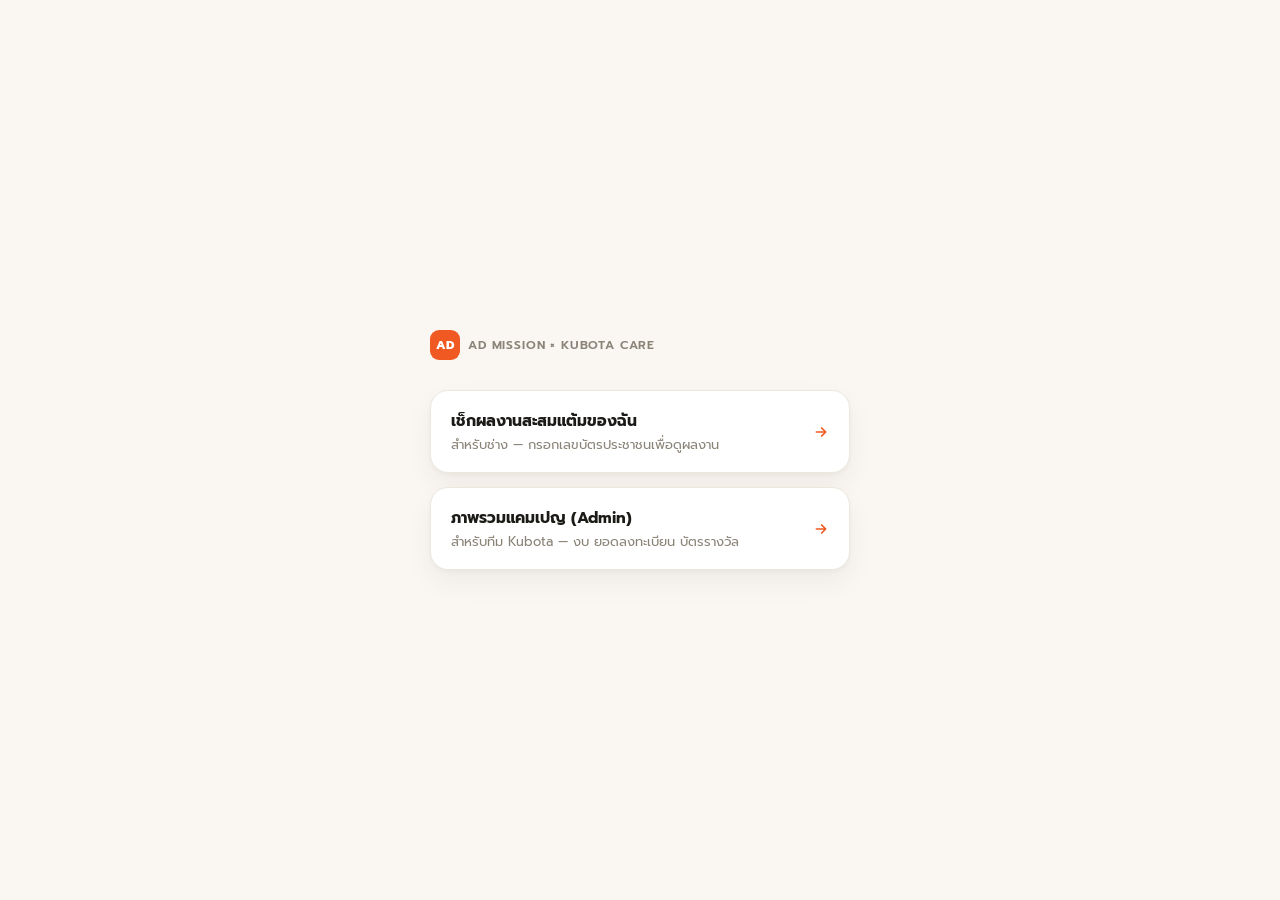
<file: index.html>
<!doctype html>
<html lang="th">
<head>
<meta charset="utf-8">
<meta name="viewport" content="width=device-width, initial-scale=1">
<title>AD Mission × Kubota Care</title>
<link rel="stylesheet" href="style.css">
<style>
  .landing { min-height: 100vh; display: flex; flex-direction: column; align-items: center; justify-content: center; padding: 24px; }
  .landing-card { max-width: 420px; width: 100%; }
  .link-btn {
    display: flex; align-items: center; justify-content: space-between; gap: 12px;
    padding: 18px 20px; margin-top: 14px; text-decoration: none; color: var(--ink);
  }
  .link-btn .title { font-size: 15.5px; font-weight: 700; }
  .link-btn .desc { font-size: 13px; color: var(--muted); margin-top: 2px; }
  .link-btn svg { flex-shrink: 0; }
</style>
</head>
<body>
<div class="landing">
  <div class="landing-card">
    <div class="hero-badge" style="justify-content:center; margin-bottom:16px;">
      <div class="logo" style="background:var(--orange); color:#fff;">AD</div>
      <span style="color:var(--muted); font-size:12px; font-weight:600; letter-spacing:.07em; text-transform:uppercase;">AD Mission × Kubota Care</span>
    </div>
    <a class="card link-btn" href="check.html">
      <div>
        <div class="title">เช็กผลงานสะสมแต้มของฉัน</div>
        <div class="desc">สำหรับช่าง — กรอกเลขบัตรประชาชนเพื่อดูผลงาน</div>
      </div>
      <svg width="16" height="16" viewBox="0 0 24 24" fill="none" stroke="#F05A22" stroke-width="2.5" stroke-linecap="round" stroke-linejoin="round"><path d="M5 12h14M13 6l6 6-6 6"></path></svg>
    </a>
    <a class="card link-btn" href="admin.html">
      <div>
        <div class="title">ภาพรวมแคมเปญ (Admin)</div>
        <div class="desc">สำหรับทีม Kubota — งบ ยอดลงทะเบียน บัตรรางวัล</div>
      </div>
      <svg width="16" height="16" viewBox="0 0 24 24" fill="none" stroke="#F05A22" stroke-width="2.5" stroke-linecap="round" stroke-linejoin="round"><path d="M5 12h14M13 6l6 6-6 6"></path></svg>
    </a>
  </div>
</div>
</body>
</html>
</file>
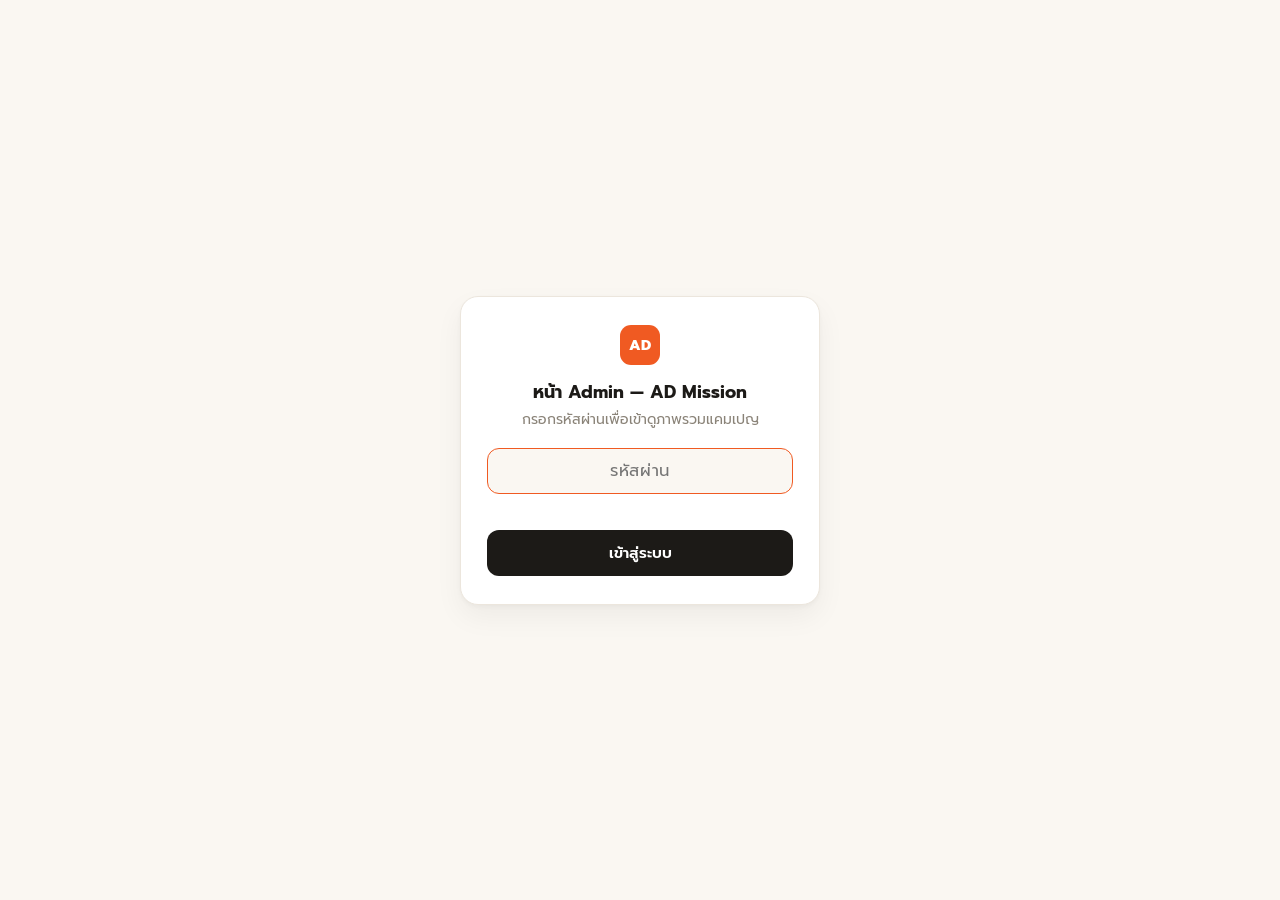
<file: admin.html>
<!doctype html>
<html lang="th">
<head>
<meta charset="utf-8">
<meta name="viewport" content="width=device-width, initial-scale=1">
<title>AD Mission – ภาพรวมแคมเปญ</title>
<link rel="stylesheet" href="style.css">
<style>
  /* ขนาดตัวอักษรเฉพาะหน้า admin — override คลาสร่วมจาก style.css โดยไม่แตะ style.css (กันกระทบ check.html) */
  .pill { font-size: 12px; }
  .hero-badge .logo, .hero-badge span.label { font-size: 12px; }
  .hero-title { font-size: 23px; }
  .hero-desc { font-size: 14px; }
  #heroScope { white-space: nowrap; }
  @media (min-width: 1100px) { .hero-desc { white-space: nowrap; } }
  .hero-sync { font-size: 12.5px; }
  .section-title { font-size: 16.5px; }
  .section-sub { font-size: 13px; }
  .notice-banner { font-size: 13px; }
  @media (min-width: 860px) {
    .hero-title { font-size: 31px; }
    .hero-desc { font-size: 15.5px; }
  }
  .kpi-value { display: flex; align-items: baseline; gap: 6px; }
  .kpi-value .big { font-size: 24px; font-weight: 800; }
  .kpi-value .small { font-size: 13px; color: var(--muted); }
  .kpi-caption { font-size: 12px; color: var(--muted); margin-top: 6px; }
  .trend-wrap { position: relative; height: 180px; padding-top: 22px; box-sizing: border-box; }
  .trend-bars { display: flex; align-items: flex-end; gap: 4px; height: 100%; width: 100%; }
  .trend-bar { flex: 1; border-radius: 5px 5px 0 0; min-height: 2px; position: relative; }
  .lb-phone { font-size: 12.5px; font-weight: 500; color: var(--muted); margin-left: 8px; white-space: nowrap; }
  .trend-total { color: var(--ink); font-size: 1.15em; font-weight: 700; }
  .trend-val { position: absolute; bottom: 100%; left: 50%; transform: translateX(-50%); margin-bottom: 3px; font-size: 11.5px; font-weight: 700; color: var(--ink); line-height: 1; white-space: nowrap; }
  .trend-bars:has(.trend-bar:nth-child(21)) .trend-val { font-size: 9.5px; }
  .trend-bars:has(.trend-bar:nth-child(36)) .trend-val { display: none; }
  .trend-legend { display: flex; flex-wrap: wrap; gap: 14px; font-size: 12.5px; color: var(--muted); margin-top: 14px; }
  .trend-legend .dot { width: 10px; height: 10px; border-radius: 3px; display: inline-block; margin-right: 5px; vertical-align: -1px; }
  .bracket-row { margin-bottom: 16px; }
  .bracket-row:last-child { margin-bottom: 0; }
  .bracket-row .head { display: flex; justify-content: space-between; font-size: 14px; margin-bottom: 6px; }
  .donut-wrap { display: flex; align-items: center; gap: 20px; flex-wrap: wrap; }
  .donut { width: 130px; height: 130px; border-radius: 50%; flex-shrink: 0; position: relative; }
  .donut .center { position: absolute; inset: 20px; background: #fff; border-radius: 50%; display: flex; flex-direction: column; align-items: center; justify-content: center; }
  .donut-legend { display: flex; flex-direction: column; gap: 11px; flex: 1; min-width: 160px; }
  .donut-legend .row { display: flex; align-items: center; gap: 8px; }
  .donut-legend .swatch { width: 10px; height: 10px; border-radius: 3px; flex-shrink: 0; }
  .lb-row { display: flex; align-items: center; gap: 12px; padding: 10px 4px; border-bottom: 1px solid var(--track); }
  .lb-row:last-child { border-bottom: none; }
  .lb-avatar { width: 34px; height: 34px; border-radius: 11px; background: var(--track); color: var(--muted); font-weight: 700; font-size: 14.5px; display: flex; align-items: center; justify-content: center; flex-shrink: 0; }
  .lb-avatar.top { background: var(--orange-tint); color: var(--orange); }
  .lb-name { font-size: 14.5px; font-weight: 600; }
  .lb-sub { font-size: 12.5px; color: var(--muted); }
  .lb-count { font-size: 14.5px; font-weight: 700; width: 56px; text-align: right; flex-shrink: 0; }
  .lb-count .unit { font-size: 11.5px; font-weight: 400; color: var(--muted); }
  .filter-bar { display: flex; gap: 8px; padding: 12px 14px; overflow: visible; align-items: center; flex-wrap: wrap; }
  .filter-chip { padding: 7px 12px; border-radius: 9px; background: var(--bg); font-size: 12.5px; font-weight: 600; color: #4A453E; white-space: nowrap; flex-shrink: 0; }
  .filter-pop { position: relative; }
  .filter-pop > summary { list-style: none; cursor: pointer; user-select: none; }
  .filter-pop > summary::-webkit-details-marker { display: none; }
  .filter-pop[open] > summary { background: var(--orange-tint); color: var(--orange-dark); }
  .filter-panel {
    position: absolute; top: calc(100% + 6px); left: 0; z-index: 30;
    background: #fff; border: 1px solid var(--border); border-radius: 12px;
    box-shadow: 0 8px 24px rgba(28,26,23,.12); padding: 12px; min-width: 220px;
  }
  .filter-panel .date-row { display: flex; flex-direction: column; gap: 8px; margin-bottom: 10px; }
  .filter-panel .date-row label { font-size: 12px; color: var(--muted); display: flex; flex-direction: column; gap: 4px; }
  .filter-panel input[type="date"] { border: 1px solid var(--border); border-radius: 8px; padding: 6px 8px; font-family: inherit; font-size: 13px; }
  .filter-check-list { max-height: 220px; overflow-y: auto; display: flex; flex-direction: column; gap: 6px; margin-bottom: 10px; }
  .filter-search { width: 100%; box-sizing: border-box; border: 1px solid var(--border); border-radius: 8px; padding: 7px 10px; font-family: inherit; font-size: 13px; margin-bottom: 8px; background: #fff; }
  .filter-search:focus { outline: none; border-color: var(--orange); }
  .filter-search-empty { font-size: 12.5px; color: var(--muted); padding: 4px 2px 12px; }
  .filter-check-list label { display: flex; align-items: center; gap: 8px; font-size: 13px; cursor: pointer; }
  .filter-panel-actions { display: flex; gap: 8px; }
  .filter-panel-actions button {
    flex: 1; border: none; border-radius: 8px; padding: 7px 10px; font-family: inherit; font-size: 12.5px; font-weight: 600; cursor: pointer; white-space: nowrap;
  }
  .filter-btn-clear { background: var(--danger-tint); color: var(--danger-text); }
  .filter-btn-apply { background: var(--ink); color: #fff; }
  .filter-btn-reset { background: var(--track); color: #4A453E; }
  .filter-clear-chip { margin-left: auto; background: var(--danger-tint); color: var(--danger-text); border: none; cursor: pointer; font-family: inherit; }
  .gate { min-height: 100vh; display: flex; align-items: center; justify-content: center; padding: 24px; }
  .gate-card { max-width: 360px; width: 100%; padding: 28px 26px; text-align: center; }
  .gate-card .logo { width: 40px; height: 40px; border-radius: 11px; background: var(--orange); color: #fff; font-weight: 800; font-size: 14.5px; display: flex; align-items: center; justify-content: center; margin: 0 auto 14px; }
  .gate-card .title { font-size: 17.5px; font-weight: 700; margin-bottom: 4px; }
  .gate-card .desc { font-size: 14px; color: var(--muted); margin-bottom: 18px; }
  .gate-input { height: 46px; border-radius: 12px; border: 1.5px solid var(--border); background: var(--bg); padding: 0 16px; font-family: inherit; font-size: 16.5px; width: 100%; margin-bottom: 10px; text-align: center; letter-spacing: .04em; }
  .gate-input:focus { outline: none; border-color: var(--orange); }
  .gate-error { font-size: 13px; color: var(--danger-text); margin-bottom: 10px; min-height: 16px; }
  .stamp-bar { display: flex; align-items: center; justify-content: space-between; gap: 12px; flex-wrap: wrap; padding: 16px 20px; margin-bottom: 16px; }
  .stamp-bar .desc { font-size: 13px; color: var(--muted); margin-top: 3px; }
  .stamp-btn { height: 42px; padding: 0 18px; border-radius: 11px; background: var(--ink); color: #fff; font-size: 14.5px; font-weight: 600; border: none; cursor: pointer; font-family: inherit; white-space: nowrap; }
  .stamp-btn:hover { background: #33302B; }
  .stamp-btn:disabled { opacity: .5; cursor: default; }
  .stamp-result { font-size: 13px; color: var(--muted); margin-top: 8px; }
  .refresh-btn { display: inline-flex; align-items: center; gap: 6px; background: rgba(255,255,255,.2); border: 1px solid rgba(255,255,255,.35); border-radius: 20px; padding: 7px 14px; color: #fff; font-family: inherit; font-size: 12.5px; font-weight: 600; cursor: pointer; white-space: nowrap; }
  .refresh-btn:hover { background: rgba(255,255,255,.3); }
  .refresh-btn:disabled { opacity: .6; cursor: default; }
  .refresh-btn.loading svg { animation: loading-spin .7s linear infinite; }
  .section-head { display: flex; align-items: flex-end; justify-content: space-between; gap: 4px 12px; flex-wrap: wrap; margin-bottom: 10px; }
  .section-head .section-title { margin-bottom: 0; }
  .export-group { display: flex; gap: 8px; flex-wrap: wrap; }
  html { scroll-behavior: smooth; }
  /* สารบัญลอยด้านขวา (fixed) — จอกว้างโชว์ชื่อเต็ม, จอแคบย่อเป็นจุด ชี้/แตะเพื่อขยาย */
  .toc { position: fixed; right: 14px; top: 50%; transform: translateY(-50%); z-index: 25; background: rgba(255,255,255,.96); border: 1px solid var(--border); border-radius: 14px; box-shadow: 0 8px 24px rgba(28,26,23,.14); padding: 10px 8px; display: flex; flex-direction: column; gap: 2px; max-width: 230px; backdrop-filter: blur(6px); }
  .toc-title { font-size: 11px; font-weight: 700; color: var(--muted); letter-spacing: .06em; padding: 2px 10px 6px; }
  .toc a { display: flex; align-items: center; gap: 9px; padding: 7px 10px; border-radius: 9px; font-size: 12.5px; color: var(--muted); text-decoration: none; white-space: nowrap; }
  .toc a:hover { background: var(--bg); color: var(--ink); }
  .toc a .dot { width: 8px; height: 8px; border-radius: 50%; background: #D9D3C8; flex: none; }
  .toc a.active { background: var(--orange-tint); color: var(--orange-dark); font-weight: 700; }
  .toc a.active .dot { background: var(--orange); }
  @media (max-width: 1559px) {
    .toc:not(:hover):not(.open) { padding: 10px 6px; }
    .toc:not(:hover):not(.open) .label, .toc:not(:hover):not(.open) .toc-title { display: none; }
    .toc:not(:hover):not(.open) a { padding: 8px 10px; }
  }
  /* bubble คำอธิบายแบบ comment ชี้ที่สารบัญ — โชว์จนกว่าจะกด × หรือใช้สารบัญครั้งแรก (จำไว้ในเบราว์เซอร์) */
  .toc-bubble { position: absolute; right: calc(100% + 14px); top: 4px; width: max-content; background: var(--ink); color: #fff; border-radius: 10px; padding: 6px 26px 6px 12px; white-space: nowrap; box-shadow: 0 8px 22px rgba(28,26,23,.28); font-size: 12px; line-height: 1.45; animation: toc-bubble-in .35s ease-out; }
  .toc-bubble::after { content: ""; position: absolute; right: -6px; top: 10px; width: 12px; height: 12px; background: var(--ink); transform: rotate(45deg); border-radius: 2px; }
  .toc-bubble-title { font-weight: 700; font-size: 12.5px; }
  .toc-bubble-text { color: rgba(255,255,255,.82); margin-top: 2px; }
  .toc-bubble-close { position: absolute; top: 50%; transform: translateY(-50%); right: 4px; width: 20px; height: 20px; border: none; background: transparent; color: rgba(255,255,255,.7); font-size: 16px; line-height: 1; cursor: pointer; font-family: inherit; }
  .toc-bubble-close:hover { color: #fff; }
  .toc-bubble.hidden { display: none; }
  @keyframes toc-bubble-in { from { opacity: 0; transform: translateX(8px); } to { opacity: 1; transform: none; } }
  @media (max-width: 700px) { .toc-bubble { display: none; } }
  @media print { .toc { display: none; } }
  .export-btn { display: inline-flex; align-items: center; gap: 8px; background: #1D6F42; border: 1px solid #185c37; border-radius: 10px; padding: 8px 14px 8px 10px; color: #fff; font-family: inherit; font-size: 13px; font-weight: 600; cursor: pointer; white-space: nowrap; box-shadow: 0 1px 2px rgba(29,111,66,.3); transition: background .15s, transform .05s; }
  .export-btn:hover { background: #217346; }
  .export-btn:active { transform: translateY(1px); }
  .xl-icon { flex: none; }
  .ad-table { width: 100%; border-collapse: collapse; }
  .ad-table th, .ad-table td { border: 1px solid var(--border); padding: 9px 12px; text-align: left; font-size: 13.5px; }
  .ad-table th { background: var(--bg); font-size: 12px; font-weight: 600; color: var(--muted); white-space: nowrap; cursor: pointer; user-select: none; }
  .ad-table th:hover { color: var(--ink); }
  .ad-table th .arrow { display: inline-block; width: 10px; opacity: .5; }
  .ad-table td.num-cell, .ad-table th.num-cell { text-align: right; }
  .ad-table tfoot td { font-weight: 700; background: var(--bg); }
</style>
</head>
<body>

<div class="gate" id="gate">
  <div class="card gate-card">
    <div class="logo">AD</div>
    <div class="title">หน้า Admin — AD Mission</div>
    <div class="desc">กรอกรหัสผ่านเพื่อเข้าดูภาพรวมแคมเปญ</div>
    <input class="gate-input" id="gatePassword" type="password" placeholder="รหัสผ่าน" autocomplete="off">
    <div class="gate-error" id="gateError"></div>
    <button class="btn-dark" id="gateSubmit" style="width:100%; justify-content:center; height:46px; border:none; border-radius:12px; background:var(--ink); color:#fff; font-family:inherit; font-size:15px; font-weight:600; cursor:pointer;">เข้าสู่ระบบ</button>
  </div>
</div>

<div id="mainContent" style="display:none;">
<div class="hero">
  <div class="hero-inner">
    <div class="hero-top">
      <div>
        <div class="hero-badge">
          <span class="logo">AD</span>
          <span class="label">AD Mission × Kubota Care</span>
        </div>
        <div class="hero-title">ภาพรวมแคมเปญแนะนำลูกค้าโหลดแอป</div>
        <div class="hero-desc">ติดตามความคืบหน้างบประมาณ ยอดลงทะเบียน และการกระจายบัตรรางวัลของช่าง<span id="heroScope">ทั่วทั้ง</span> <span id="heroStoreCount"></span> ร้าน</div>
      </div>
      <div style="display:flex; flex-direction:column; align-items:flex-end; gap:8px;">
        <div class="hero-sync" id="heroSync"></div>
        <button class="refresh-btn" id="refreshBtn" type="button">
          <svg width="14" height="14" viewBox="0 0 24 24" fill="none" stroke="#fff" stroke-width="2.2" stroke-linecap="round" stroke-linejoin="round"><path d="M21 12a9 9 0 1 1-2.64-6.36"></path><path d="M21 4v5h-5"></path></svg>
          <span id="refreshLabel">รีเฟรชข้อมูล</span>
        </button>
      </div>
    </div>
  </div>
</div>

<div class="page">
<nav class="toc" id="toc" aria-label="สารบัญ">
  <div class="toc-bubble" id="tocBubble" role="note">
    <button class="toc-bubble-close" id="tocBubbleClose" type="button" aria-label="ปิดคำอธิบาย">×</button>
    <div class="toc-bubble-title">เมนูลัด</div>
  </div>
  <div class="toc-title">สารบัญ</div>
  <a href="#sec-overview" data-sec="sec-overview"><span class="dot"></span><span class="label">สรุปภาพรวม</span></a>
  <a href="#sec-register" data-sec="sec-register"><span class="dot"></span><span class="label">ยอด Register รายวัน</span></a>
  <a href="#sec-signup" data-sec="sec-signup"><span class="dot"></span><span class="label">พนักงานที่เข้าร่วม รายวัน</span></a>
  <a href="#sec-ad" data-sec="sec-ad"><span class="dot"></span><span class="label">พนักงานที่เข้าร่วมแยกตาม AD</span></a>
  <a href="#sec-top" data-sec="sec-top"><span class="dot"></span><span class="label">พนักงานผลงานดีที่สุด</span></a>
</nav>
<div class="content">

  <div id="sec-overview"></div>
  <div class="notice-banner" id="noticeBanner">
    กำลังโหลดข้อมูลสดจากระบบ...
  </div>

  <div class="card stamp-bar">
    <div>
      <div style="font-size:15px; font-weight:700;">แสตมป์บัตรอัตโนมัติ</div>
      <div class="desc">ล็อกสิทธิ์บัตรของคนที่ครบ 4 register แล้วแต่ยังไม่ได้แสตมป์ — ระบบแสตมป์อัตโนมัติให้อยู่แล้วทุกครั้งที่มีคนเช็กผลงานหรือเปิดหน้านี้ ปุ่มนี้ไว้กดตรวจสอบ/แสตมป์เพิ่มเติมได้ทันที — กดซ้ำได้ไม่แสตมป์ซ้ำ</div>
      <div class="stamp-result" id="stampResult"></div>
    </div>
    <button class="stamp-btn" id="stampBtn">แสตมป์อัตโนมัติ</button>
  </div>

  <div class="card filter-bar" id="filterBar">
    <details class="filter-pop" id="dateFilterPop">
      <summary class="filter-chip" id="dateChipLabel">ทุกช่วงวันที่</summary>
      <div class="filter-panel">
        <div class="date-row">
          <label>จากวันที่ <input type="date" id="dateFromInput"></label>
          <label>ถึงวันที่ <input type="date" id="dateToInput"></label>
        </div>
        <div class="filter-panel-actions">
          <button class="filter-btn-reset" id="dateResetBtn" type="button">รีเซ็ต</button>
          <button class="filter-btn-clear" id="dateClearBtn" type="button">ล้างการเลือก</button>
          <button class="filter-btn-apply" id="dateApplyBtn" type="button">ใช้ตัวกรอง</button>
        </div>
      </div>
    </details>
    <details class="filter-pop" id="bracketFilterPop">
      <summary class="filter-chip" id="bracketChipLabel">ทุก Bracket</summary>
      <div class="filter-panel">
        <div class="filter-check-list" id="bracketCheckList"></div>
        <div class="filter-panel-actions">
          <button class="filter-btn-reset" id="bracketResetBtn" type="button">เลือกทั้งหมด</button>
          <button class="filter-btn-clear" id="bracketClearBtn" type="button">ล้างการเลือก</button>
          <button class="filter-btn-apply" id="bracketApplyBtn" type="button">ใช้ตัวกรอง</button>
        </div>
      </div>
    </details>
    <details class="filter-pop" id="regionFilterPop">
      <summary class="filter-chip" id="regionChipLabel">ทุกเขต</summary>
      <div class="filter-panel">
        <div class="filter-check-list" id="regionCheckList"></div>
        <div class="filter-panel-actions">
          <button class="filter-btn-reset" id="regionResetBtn" type="button">เลือกทั้งหมด</button>
          <button class="filter-btn-clear" id="regionClearBtn" type="button">ล้างการเลือก</button>
          <button class="filter-btn-apply" id="regionApplyBtn" type="button">ใช้ตัวกรอง</button>
        </div>
      </div>
    </details>
    <details class="filter-pop" id="centerFilterPop">
      <summary class="filter-chip" id="centerChipLabel">ทุกศูนย์</summary>
      <div class="filter-panel">
        <div class="filter-check-list" id="centerCheckList"></div>
        <div class="filter-panel-actions">
          <button class="filter-btn-reset" id="centerResetBtn" type="button">เลือกทั้งหมด</button>
          <button class="filter-btn-clear" id="centerClearBtn" type="button">ล้างการเลือก</button>
          <button class="filter-btn-apply" id="centerApplyBtn" type="button">ใช้ตัวกรอง</button>
        </div>
      </div>
    </details>
    <details class="filter-pop" id="storeFilterPop">
      <summary class="filter-chip" id="storeChipLabel">ทุกร้าน</summary>
      <div class="filter-panel">
        <div class="filter-check-list" id="storeCheckList"></div>
        <div class="filter-panel-actions">
          <button class="filter-btn-reset" id="storeResetBtn" type="button">เลือกทั้งหมด</button>
          <button class="filter-btn-clear" id="storeClearBtn" type="button">ล้างการเลือก</button>
          <button class="filter-btn-apply" id="storeApplyBtn" type="button">ใช้ตัวกรอง</button>
        </div>
      </div>
    </details>
    <button class="filter-chip filter-clear-chip" id="clearAllFiltersBtn" type="button" style="display:none;">ล้างตัวกรองทั้งหมด</button>
  </div>

  <div style="height:16px;"></div>

  <div class="grid-2 desktop-4" id="kpiRow"></div>

  <div class="grid-2 desktop-split" style="margin-top:20px;">
    <div class="card" style="padding:22px;">
      <div style="font-size:16.5px; font-weight:700; margin-bottom:3px;">งบ/โควตาบัตรตาม Bracket</div>
      <div class="section-sub">แบ่งโควตาให้ทั่วถึงทุกขนาดร้าน — ไม่ใช้จัดอันดับ</div>
      <div id="bracketBars"></div>
    </div>

    <div class="card" style="padding:22px;">
      <div style="font-size:16.5px; font-weight:700; margin-bottom:3px;">สถานะการเข้าร่วมของช่าง</div>
      <div class="section-sub" id="donutSub"></div>
      <div class="donut-wrap" id="donutWrap"></div>
    </div>
  </div>

  <div class="section-title" id="sec-register" style="margin-top:20px;">ยอด Register รายวัน</div>
  <div class="card" style="padding:20px;">
    <div class="section-sub" id="trendSub" style="margin-top:0;"></div>
    <div class="trend-wrap" id="trendChart"></div>
    <div class="trend-legend">
      <div><span class="dot" style="background:var(--orange);"></span>Register/วัน</div>
      <div><span class="dot" style="background:var(--teal);"></span>เสาร์-อาทิตย์</div>
    </div>
  </div>

  <div class="section-title" id="sec-signup">พนักงานที่เข้าร่วม รายวัน</div>
  <div class="card" style="padding:20px;">
    <div class="section-sub" id="signupTrendSub" style="margin-top:0;"></div>
    <div class="trend-wrap" id="signupTrendChart"></div>
    <div class="trend-legend">
      <div><span class="dot" style="background:var(--lime);"></span>ลงทะเบียนเข้าร่วม/วัน</div>
      <div><span class="dot" style="background:var(--teal);"></span>เสาร์-อาทิตย์</div>
    </div>
  </div>

  <div class="section-head" id="sec-ad">
    <div class="section-title">พนักงานที่เข้าร่วมแยกตาม AD</div>
    <div class="export-group">
      <button class="export-btn" type="button" onclick="exportAdTable()" title="ดาวน์โหลดตาราง AD เป็นไฟล์ที่เปิดใน Excel ได้ (.csv)">
        <svg class="xl-icon" width="18" height="18" viewBox="0 0 24 24" aria-hidden="true"><rect x="2" y="2" width="20" height="20" rx="4" fill="#fff"/><path d="M7 7l10 10M17 7L7 17" stroke="#1D6F42" stroke-width="2.6" stroke-linecap="round"/></svg>
        Export ตาราง AD
      </button>
      <button class="export-btn" type="button" onclick="exportEmployees()" title="ดาวน์โหลดรายชื่อพนักงานเป็นไฟล์ที่เปิดใน Excel ได้ (.csv)">
        <svg class="xl-icon" width="18" height="18" viewBox="0 0 24 24" aria-hidden="true"><rect x="2" y="2" width="20" height="20" rx="4" fill="#fff"/><path d="M7 7l10 10M17 7L7 17" stroke="#1D6F42" stroke-width="2.6" stroke-linecap="round"/></svg>
        Export รายชื่อพนักงาน
      </button>
    </div>
  </div>
  <div class="card" style="padding:18px 20px;">
    <div class="section-sub" style="margin-top:0;">"พนักงานเข้าร่วม" = จำนวนที่ลงทะเบียนไว้กับร้านนั้น (ตามชีตพนักงาน) · "แนะนำสำเร็จแล้ว" = ในนั้นมีกี่คนที่พาลูกค้าโหลดแอปสำเร็จอย่างน้อย 1 ครั้ง</div>
    <div id="adTable"></div>
  </div>

  <div class="section-title" id="sec-top">พนักงานผลงานดีที่สุด</div>
  <div class="card" style="padding:22px;">
    <div class="section-sub" style="margin-top:0;">เรียงตามยอดลูกค้าที่แนะนำสำเร็จสะสม — ไม่มีโบนัส Top performer ในกิจกรรมนี้</div>
    <div id="leaderboard"></div>
  </div>

</div>
</div>
</div>

<script src="config.js"></script>
<script>
  // ตัวอักษรแรกของชื่อ — ข้ามสระนำ (เ แ โ ใ ไ) เพื่อให้ได้พยัญชนะตัวแรกแทนสระลอยๆ
  function avatarChar(name) {
    const chars = Array.from(String(name || '').trim());
    return chars.find(c => !'เแโใไ'.includes(c)) || chars[0] || '?';
  }
  function fmtPhone(p) {
    const d = String(p || '').replace(/\D/g, '');
    return d.length === 10 ? `${d.slice(0, 3)}-${d.slice(3, 6)}-${d.slice(6)}` : d;
  }
  function pct(a, b) { return b > 0 ? Math.round((a / b) * 1000) / 10 : 0; }

  const TH_MONTHS = ['ม.ค.','ก.พ.','มี.ค.','เม.ย.','พ.ค.','มิ.ย.','ก.ค.','ส.ค.','ก.ย.','ต.ค.','พ.ย.','ธ.ค.'];
  function fmtShort(dayStr) {
    if (!dayStr) return '';
    const [y, m, d] = dayStr.split('-').map(Number);
    return `${d} ${TH_MONTHS[m - 1]} ${y + 543}`;
  }

  let currentPassword = null;
  let lastEmployees = [];
  let rawData = null; // { campaign, totalMembers, brackets, employees, generatedAt } — ไม่ผูกกับตัวกรอง
  let allDateMin = null, allDateMax = null; // 'yyyy-mm-dd'

  // ตัวกรองที่ใช้งานอยู่ — brackets/stores เป็น null จนกว่าจะรู้รายชื่อทั้งหมดจาก setupFilters()
  const filters = { from: null, to: null, brackets: null, regions: null, centers: null, stores: null };
  let allBracketSizes = [];
  let allRegions = [];
  let allCenters = [];
  let allStoreNames = [];
  let storeMeta = new Map(); // ชื่อร้าน → { region, center, adSize } จากชีต "ขนาด AD"

  function unlockGate() {
    document.getElementById('gate').style.display = 'none';
    document.getElementById('mainContent').style.display = '';
  }

  async function tryGate(password) {
    const submitBtn = document.getElementById('gateSubmit');
    submitBtn.disabled = true;
    document.getElementById('gateError').textContent = '';
    try {
      const data = await fetchApi({ mode: 'admin', password });
      if (data && data.error === 'UNAUTHORIZED') {
        document.getElementById('gateError').textContent = 'รหัสผ่านไม่ถูกต้อง';
        document.getElementById('gatePassword').value = '';
        document.getElementById('gatePassword').focus();
        return;
      }
      if (data && data.error === 'NO_ACCESS') {
        document.getElementById('gateError').textContent = 'บัญชีนี้ยังไม่ได้กำหนดเขตที่เข้าดูได้ — ติดต่อผู้ดูแลระบบ';
        document.getElementById('gatePassword').value = '';
        return;
      }
      if (data && data.error) {
        document.getElementById('gateError').textContent = `เกิดข้อผิดพลาด (${data.error})`;
        return;
      }
      currentPassword = password;
      unlockGate();
      rawData = data;
      setupFilters(data);
      applyFiltersAndRender();
    } catch (err) {
      document.getElementById('gateError').textContent = `เชื่อมต่อระบบไม่สำเร็จ (${err.message})`;
    } finally {
      submitBtn.disabled = false;
    }
  }

  document.getElementById('gateSubmit').addEventListener('click', () => tryGate(document.getElementById('gatePassword').value));
  document.getElementById('gatePassword').addEventListener('keydown', (e) => { if (e.key === 'Enter') tryGate(document.getElementById('gatePassword').value); });
  document.getElementById('gatePassword').focus();

  // ---- สารบัญลอย: ไฮไลต์หัวข้อที่กำลังดูอยู่ + แตะเพื่อขยาย/ปิดบนจอที่ไม่มีเมาส์ ----
  (function initToc() {
    const toc = document.getElementById('toc');
    const links = Array.from(toc.querySelectorAll('a[data-sec]'));
    const targets = links.map(a => document.getElementById(a.dataset.sec));
    function update() {
      const line = 140; // หัวข้อที่ขอบบนผ่านเส้นนี้ขึ้นไปแล้ว = กำลังดูอยู่
      let current = 0;
      targets.forEach((el, i) => { if (el && el.getBoundingClientRect().top <= line) current = i; });
      if (window.innerHeight + window.scrollY >= document.documentElement.scrollHeight - 4) current = links.length - 1;
      links.forEach((a, i) => a.classList.toggle('active', i === current));
    }
    window.addEventListener('scroll', update, { passive: true });
    window.addEventListener('resize', update);
    window.tocUpdate = update; // เรียกหลังวาดหน้าเสร็จ (ตอน init เนื้อหายังซ่อนอยู่ ตำแหน่งยังไม่จริง)
    const bubble = document.getElementById('tocBubble');
    const BUBBLE_KEY = 'adMissionTocBubbleDismissed';
    const dismissBubble = () => {
      bubble.classList.add('hidden');
      try { localStorage.setItem(BUBBLE_KEY, '1'); } catch (e) {}
    };
    try { if (localStorage.getItem(BUBBLE_KEY)) bubble.classList.add('hidden'); } catch (e) {}
    document.getElementById('tocBubbleClose').addEventListener('click', (e) => { e.stopPropagation(); dismissBubble(); });
    toc.addEventListener('click', (e) => {
      if (e.target.closest('a')) { dismissBubble(); setTimeout(() => toc.classList.remove('open'), 250); return; }
      toc.classList.toggle('open');
    });
    document.addEventListener('click', (e) => { if (!toc.contains(e.target)) toc.classList.remove('open'); });
    update();
  })();

  document.getElementById('refreshBtn').addEventListener('click', async () => {
    const btn = document.getElementById('refreshBtn');
    const label = document.getElementById('refreshLabel');
    if (!currentPassword) return;
    btn.disabled = true;
    btn.classList.add('loading');
    label.textContent = 'กำลังโหลด...';
    try {
      const latest = await fetchApi({ mode: 'admin', password: currentPassword });
      if (latest && latest.error) {
        label.textContent = latest.error === 'UNAUTHORIZED' ? 'รหัสผ่านใช้ไม่ได้แล้ว — โหลดหน้าใหม่' : `ผิดพลาด (${latest.error})`;
      } else {
        rawData = latest;
        setupFilters(latest);
        applyFiltersAndRender();
        label.textContent = 'รีเฟรชข้อมูล';
      }
    } catch (err) {
      label.textContent = 'เชื่อมต่อไม่สำเร็จ — ลองใหม่';
    } finally {
      btn.disabled = false;
      btn.classList.remove('loading');
    }
  });

  document.getElementById('stampBtn').addEventListener('click', async () => {
    const btn = document.getElementById('stampBtn');
    const resultEl = document.getElementById('stampResult');
    const password = currentPassword;
    if (!password) { resultEl.textContent = 'เซสชันหมดอายุ กรุณาโหลดหน้าใหม่แล้วกรอกรหัสผ่านอีกครั้ง'; return; }
    btn.disabled = true;
    resultEl.textContent = 'กำลังแสตมป์...';
    try {
      const data = await fetchApi({ mode: 'stamp', password });
      if (data && data.error) {
        resultEl.textContent = `เกิดข้อผิดพลาด (${data.error})`;
      } else {
        resultEl.textContent = data.added === 0
          ? 'ไม่มีบัตรใหม่ที่ต้องแสตมป์ (ทุกคนแสตมป์ครบแล้ว)'
          : `แสตมป์ไปทั้งหมด ${data.added} ใบ`;
        const latest = await fetchApi({ mode: 'admin', password });
        if (!latest.error) {
          rawData = latest;
          setupFilters(latest);
          applyFiltersAndRender();
        }
      }
    } catch (err) {
      resultEl.textContent = `เชื่อมต่อระบบไม่สำเร็จ (${err.message})`;
    } finally {
      btn.disabled = false;
    }
  });

  // ---- Filter setup (รายชื่อ bracket/ร้าน + ช่วงวันที่ ที่มีอยู่จริงในข้อมูล) ----
  function setupFilters(data) {
    let minDay = null, maxDay = null;
    data.employees.forEach(e => e.referrals.forEach(ts => {
      const day = String(ts).slice(0, 10);
      if (!minDay || day < minDay) minDay = day;
      if (!maxDay || day > maxDay) maxDay = day;
    }));
    allDateMin = minDay;
    allDateMax = maxDay;
    document.getElementById('dateFromInput').min = minDay || '';
    document.getElementById('dateFromInput').max = maxDay || '';
    document.getElementById('dateToInput').min = minDay || '';
    document.getElementById('dateToInput').max = maxDay || '';
    document.getElementById('dateFromInput').value = filters.from || minDay || '';
    document.getElementById('dateToInput').value = filters.to || maxDay || '';

    allBracketSizes = data.brackets.map(b => b.size);
    if (filters.brackets === null) filters.brackets = new Set(allBracketSizes);
    document.getElementById('bracketCheckList').innerHTML = allBracketSizes.map(size => `
      <label><input type="checkbox" class="bracketCheck" value="${size}" ${filters.brackets.has(size) ? 'checked' : ''}> ${size}</label>
    `).join('');

    storeMeta = new Map((data.adStores || []).map(s => [s.adName, { region: s.region || '', center: s.center || '', adSize: s.adSize }]));
    const uniqSorted = (arr) => Array.from(new Set(arr.filter(Boolean))).sort((a, b) => a.localeCompare(b, 'th'));
    allRegions = uniqSorted((data.adStores || []).map(s => s.region));
    if (filters.regions === null) filters.regions = new Set(allRegions);
    document.getElementById('regionCheckList').innerHTML = allRegions.map(name => `
      <label><input type="checkbox" class="regionCheck" value="${name}" ${filters.regions.has(name) ? 'checked' : ''}> ${name}</label>
    `).join('');
    allCenters = uniqSorted((data.adStores || []).map(s => s.center));
    if (filters.centers === null) filters.centers = new Set(allCenters);
    document.getElementById('centerCheckList').innerHTML = allCenters.map(name => `
      <label><input type="checkbox" class="centerCheck" value="${name}" ${filters.centers.has(name) ? 'checked' : ''}> ${name}</label>
    `).join('');

    allStoreNames = uniqSorted([...(data.adStores || []).map(s => s.adName), ...data.employees.map(e => e.adName), ...data.employees.map(e => e.memberStore)]);
    if (filters.stores === null) filters.stores = new Set(allStoreNames);
    document.getElementById('storeCheckList').innerHTML = allStoreNames.map(name => `
      <label><input type="checkbox" class="storeCheck" value="${name}" ${filters.stores.has(name) ? 'checked' : ''}> ${name}</label>
    `).join('');
    FILTER_LIST_IDS.forEach(applyListSearch); // รายการถูกวาดใหม่ (เช่นตอนรีเฟรช) → ใช้คำค้นเดิมซ้ำ
  }

  function closeAllFilterPops() {
    document.querySelectorAll('.filter-pop[open]').forEach(det => det.removeAttribute('open'));
  }

  // ---- ช่องค้นหาในตัวกรอง Bracket / เขต / ศูนย์ / ร้าน: พิมพ์แล้วซ่อนรายการที่ไม่ตรง (ค่าที่ติ๊กไว้ไม่เปลี่ยน) ----
  const FILTER_LIST_IDS = ['bracketCheckList', 'regionCheckList', 'centerCheckList', 'storeCheckList'];
  function applyListSearch(listId) {
    const list = document.getElementById(listId);
    const input = list.parentElement.querySelector('.filter-search');
    const empty = list.parentElement.querySelector('.filter-search-empty');
    const q = (input.value || '').trim().toLowerCase();
    let shown = 0;
    list.querySelectorAll('label').forEach(lb => {
      const hit = !q || lb.textContent.toLowerCase().includes(q);
      lb.style.display = hit ? '' : 'none';
      if (hit) shown++;
    });
    empty.style.display = (q && shown === 0) ? '' : 'none';
  }
  FILTER_LIST_IDS.forEach(listId => {
    const list = document.getElementById(listId);
    const input = document.createElement('input');
    input.type = 'search';
    input.className = 'filter-search';
    input.placeholder = 'ค้นหา...';
    input.autocomplete = 'off';
    input.addEventListener('input', () => applyListSearch(listId));
    const empty = document.createElement('div');
    empty.className = 'filter-search-empty';
    empty.textContent = 'ไม่พบรายการที่ค้นหา';
    empty.style.display = 'none';
    list.parentElement.insertBefore(input, list);
    list.parentElement.insertBefore(empty, list.nextSibling);
    const det = list.closest('details');
    det.addEventListener('toggle', () => {
      if (det.open) setTimeout(() => input.focus(), 0);   // เปิดแล้วพิมพ์ค้นหาได้ทันที
      else { input.value = ''; applyListSearch(listId); } // ปิดแล้วล้างคำค้น
    });
  });

  document.querySelectorAll('.filter-pop').forEach(det => {
    det.addEventListener('toggle', () => {
      if (det.open) {
        document.querySelectorAll('.filter-pop').forEach(other => { if (other !== det) other.removeAttribute('open'); });
      }
    });
  });
  document.addEventListener('click', (e) => {
    document.querySelectorAll('.filter-pop[open]').forEach(det => { if (!det.contains(e.target)) det.removeAttribute('open'); });
  });

  document.getElementById('dateApplyBtn').addEventListener('click', () => {
    filters.from = document.getElementById('dateFromInput').value || null;
    filters.to = document.getElementById('dateToInput').value || null;
    closeAllFilterPops();
    applyFiltersAndRender();
  });
  document.getElementById('dateResetBtn').addEventListener('click', () => {
    filters.from = null;
    filters.to = null;
    document.getElementById('dateFromInput').value = allDateMin || '';
    document.getElementById('dateToInput').value = allDateMax || '';
    closeAllFilterPops();
    applyFiltersAndRender();
  });

  document.getElementById('dateClearBtn').addEventListener('click', () => {
    document.getElementById('dateFromInput').value = '';
    document.getElementById('dateToInput').value = '';
  });

  // Bracket / เขต / ศูนย์ / ร้าน: ใช้ตัวกรอง = เอาที่ติ๊กไว้, เลือกทั้งหมด = ติ๊กหมดแล้วใช้เลย, ล้างการเลือก = เอาติ๊กออกหมด (ยังไม่ใช้ รอให้ติ๊กเฉพาะที่ต้องการก่อนกด "ใช้ตัวกรอง")
  [
    { id: 'bracket', cls: '.bracketCheck', key: 'brackets', all: () => allBracketSizes },
    { id: 'region', cls: '.regionCheck', key: 'regions', all: () => allRegions },
    { id: 'center', cls: '.centerCheck', key: 'centers', all: () => allCenters },
    { id: 'store', cls: '.storeCheck', key: 'stores', all: () => allStoreNames },
  ].forEach(f => {
    document.getElementById(f.id + 'ApplyBtn').addEventListener('click', () => {
      filters[f.key] = new Set(Array.from(document.querySelectorAll(f.cls + ':checked')).map(el => el.value));
      closeAllFilterPops();
      applyFiltersAndRender();
    });
    document.getElementById(f.id + 'ResetBtn').addEventListener('click', () => {
      document.querySelectorAll(f.cls).forEach(el => { el.checked = true; });
      filters[f.key] = new Set(f.all());
      closeAllFilterPops();
      applyFiltersAndRender();
    });
    document.getElementById(f.id + 'ClearBtn').addEventListener('click', () => {
      document.querySelectorAll(f.cls).forEach(el => { el.checked = false; });
    });
  });

  document.getElementById('clearAllFiltersBtn').addEventListener('click', () => {
    filters.from = null;
    filters.to = null;
    filters.brackets = new Set(allBracketSizes);
    filters.regions = new Set(allRegions);
    filters.centers = new Set(allCenters);
    filters.stores = new Set(allStoreNames);
    document.getElementById('dateFromInput').value = allDateMin || '';
    document.getElementById('dateToInput').value = allDateMax || '';
    document.querySelectorAll('.bracketCheck, .regionCheck, .centerCheck, .storeCheck').forEach(el => { el.checked = true; });
    applyFiltersAndRender();
  });

  function updateChipLabels() {
    const noFiltered = !filters.from && !filters.to;
    document.getElementById('dateChipLabel').textContent = (allDateMin && allDateMax)
      ? `${fmtShort(filters.from || allDateMin)} – ${fmtShort(filters.to || allDateMax)}`
      : 'ทุกช่วงวันที่';

    const brChip = document.getElementById('bracketChipLabel');
    if (filters.brackets.size === allBracketSizes.length) brChip.textContent = 'ทุก Bracket';
    else if (filters.brackets.size === 0) brChip.textContent = 'ไม่มี Bracket';
    else if (filters.brackets.size === 1) brChip.textContent = Array.from(filters.brackets)[0];
    else brChip.textContent = `${filters.brackets.size} Bracket`;

    const chipLabel = (chipId, set, total, allText, noneText, unit) => {
      const el = document.getElementById(chipId);
      if (set.size === total) el.textContent = allText;
      else if (set.size === 0) el.textContent = noneText;
      else if (set.size === 1) el.textContent = Array.from(set)[0];
      else el.textContent = `${set.size} ${unit}`;
    };
    chipLabel('regionChipLabel', filters.regions, allRegions.length, 'ทุกเขต', 'ไม่มีเขต', 'เขต');
    chipLabel('centerChipLabel', filters.centers, allCenters.length, 'ทุกศูนย์', 'ไม่มีศูนย์', 'ศูนย์');
    chipLabel('storeChipLabel', filters.stores, allStoreNames.length, 'ทุกร้าน', 'ไม่มีร้าน', 'ร้าน');

    const isFiltered = !noFiltered || filters.brackets.size !== allBracketSizes.length || filters.regions.size !== allRegions.length
      || filters.centers.size !== allCenters.length || filters.stores.size !== allStoreNames.length;
    document.getElementById('clearAllFiltersBtn').style.display = isFiltered ? '' : 'none';
  }

  // ร้านนี้ผ่านตัวกรอง ร้าน + เขต + ศูนย์ ไหม (ถ้าเลือกเขต/ศูนย์ครบทุกค่า = ไม่กรอง)
  function storePasses(storeName) {
    if (!storeName) return true;
    if (!filters.stores.has(storeName)) return false;
    const m = storeMeta.get(storeName);
    if (filters.regions.size !== allRegions.length && !(m && filters.regions.has(m.region))) return false;
    if (filters.centers.size !== allCenters.length && !(m && filters.centers.has(m.center))) return false;
    return true;
  }

  // ---- คำนวณ referralCount/cardsEarned ของแต่ละคนใหม่ตามตัวกรอง (ช่วงวันที่ + bracket + เขต + ศูนย์ + ร้าน) ----
  // พนักงานจัดเข้าร้านตามร้านที่ลงทะเบียนไว้ (memberStore) ถ้าไม่มีใช้ AD จาก referral
  function computeFilteredEmployees() {
    const campaign = rawData.campaign;
    return rawData.employees
      .filter(e => {
        const store = e.memberStore || e.adName;
        const meta = store ? storeMeta.get(store) : null;
        const size = e.adSize != null ? e.adSize : (meta ? meta.adSize : null);
        return (size == null || filters.brackets.has(size)) && storePasses(store);
      })
      .map(e => {
        const days = e.referrals
          .map(ts => String(ts).slice(0, 10))
          .filter(day => (!filters.from || day >= filters.from) && (!filters.to || day <= filters.to));
        const referralCount = days.length;
        const cardsEarned = Math.min(Math.floor(referralCount / campaign.pointsPerCard), campaign.maxCardsPerPerson);
        return {
          name: e.name, phone: e.phone, adName: e.adName, adSize: e.adSize, joinedAt: e.joinedAt, memberStore: e.memberStore, branch: e.branch,
          suspectCount: e.suspectCount || 0, // นับจากทุก referral ไม่ผูกกับตัวกรองวันที่
          excludedCount: e.excludedCount || 0, // รายการที่ถูกตัดออกจากยอด (ชีต "ตัดออก")
          referralCount, cardsEarned,
          bahtEarned: cardsEarned * campaign.cardValueBaht,
          atCap: referralCount >= campaign.maxReferralsPerPerson,
          referralDays: days,
        };
      });
  }

  function buildTrendFromEmployees(employees) {
    const start = filters.from || allDateMin;
    const end = filters.to || allDateMax;
    if (!start || !end) return [];
    const counts = {};
    employees.forEach(e => e.referralDays.forEach(day => { counts[day] = (counts[day] || 0) + 1; }));
    // ใช้ Date แบบ UTC ล้วนๆ (ไม่ผ่าน local timezone) กันปัญหาวันที่เพี้ยนตอนแปลงกลับด้วย toISOString —
    // ถ้า parse/format แบบ local time เฉยๆ วันที่จะร่นถอยหลัง 1 วันสำหรับ timezone ที่ UTC+ (เช่นไทย)
    const out = [];
    for (let d = new Date(start + 'T00:00:00Z'); d <= new Date(end + 'T00:00:00Z'); d.setUTCDate(d.getUTCDate() + 1)) {
      const key = d.toISOString().slice(0, 10);
      const dow = d.getUTCDay();
      out.push({ date: key, count: counts[key] || 0, isWeekend: dow === 0 || dow === 6 });
    }
    return out;
  }

  // ---- จำนวนพนักงานที่ลงทะเบียนเข้าร่วม (ชีต "พนักงานที่เข้าร่วม") รายวัน — ไม่เกี่ยวกับยอด referral ----
  function buildSignupTrend(employees) {
    const days = employees.map(e => String(e.joinedAt || '').slice(0, 10)).filter(Boolean);
    if (days.length === 0) return [];
    const start = days.reduce((a, b) => a < b ? a : b);
    const end = days.reduce((a, b) => a > b ? a : b);
    const counts = {};
    days.forEach(day => { counts[day] = (counts[day] || 0) + 1; });
    const out = [];
    for (let d = new Date(start + 'T00:00:00Z'); d <= new Date(end + 'T00:00:00Z'); d.setUTCDate(d.getUTCDate() + 1)) {
      const key = d.toISOString().slice(0, 10);
      const dow = d.getUTCDay();
      out.push({ date: key, count: counts[key] || 0, isWeekend: dow === 0 || dow === 6 });
    }
    return out;
  }

  // ---- นับจำนวนพนักงานที่เข้าร่วม (มี referral สำเร็จอย่างน้อย 1) แยกตาม AD (ร้าน) — แสดงทุกร้านจากชีต "ขนาด AD" แม้ยังไม่มีคนเข้าร่วม ----
  // adName/adSize ของพนักงานจะถูกกำหนดจาก referral ครั้งแรกเท่านั้น (ดู buildEmployeeSummaries_ ฝั่ง backend)
  // เลยมีแค่พนักงานที่ "เข้าร่วมแล้ว" (referralCount > 0) เท่านั้นที่รู้ว่าอยู่ AD ไหน
  function buildAdTable(employees) {
    const byAd = new Map();
    (rawData.adStores || [])
      .filter(s => (s.adSize == null || filters.brackets.has(s.adSize)) && storePasses(s.adName))
      .forEach(s => byAd.set(s.adName, { adName: s.adName, adSize: s.adSize, participating: 0, totalReferrals: 0 }));
    employees.filter(e => e.adName && e.referralCount > 0).forEach(e => {
      if (!byAd.has(e.adName)) byAd.set(e.adName, { adName: e.adName, adSize: e.adSize, participating: 0, totalReferrals: 0 });
      const row = byAd.get(e.adName);
      row.participating += 1;
      row.totalReferrals += e.referralCount;
    });
    const storeByAd = new Map((rawData.adStores || []).map(s => [s.adName, s]));
    byAd.forEach(row => {
      const st = storeByAd.get(row.adName) || {};
      row.staffCount = st.staffCount || 0;
      row.storeCode = st.storeCode || '';
      row.region = st.region || '';
      row.center = st.center || '';
      // พนักงานที่ลงทะเบียนเข้าร่วม = นับจากคอลัมน์ "ร้านผู้แทนจำหน่าย" ในชีตพนักงาน (backend เวอร์ชันเก่าที่ยังไม่ส่ง registeredCount ใช้ค่าแนะนำสำเร็จแทนไปก่อน)
      row.registered = st.registeredCount != null ? st.registeredCount : row.participating;
      row.participationPct = pct(row.registered, row.staffCount);
    });
    return Array.from(byAd.values()).sort((a, b) => b.registered - a.registered || b.participating - a.participating || a.adName.localeCompare(b.adName, 'th'));
  }

  function applyFiltersAndRender() {
    updateChipLabels();
    renderAll(computeFilteredEmployees());
  }

  function renderAll(employees) {
    const totalStores = rawData.brackets.reduce((s, b) => s + b.stores, 0);
    document.getElementById('heroStoreCount').textContent = totalStores;
    // user ระดับเขต: ซ่อนการ์ดแสตมป์ และบอกชัดว่ากำลังดูเฉพาะเขตไหน (server กรองข้อมูลมาให้แล้ว และปฏิเสธคำสั่งแสตมป์อยู่ดี)
    const isRegion = !!(rawData.scope && rawData.scope.type === 'region');
    document.querySelector('.stamp-bar').style.display = isRegion ? 'none' : '';
    document.getElementById('heroScope').textContent = isRegion ? ` ในเขต ${rawData.scope.regions.join(', ')} ทั้ง` : 'ทั่วทั้ง';
    const generated = new Date(rawData.generatedAt);
    const generatedLabel = generated.toLocaleString('th-TH', { dateStyle: 'medium', timeStyle: 'short' });
    document.getElementById('noticeBanner').outerHTML =
      `<div class="notice-banner" id="noticeBanner">ข้อมูลบนหน้านี้ดึง<strong>สด</strong>จากระบบทุกครั้งที่โหลดหน้า (ผ่าน Google Apps Script ที่อ่านชีต "Kubota Care tracking" โดยตรง) — โหลดล่าสุด ${generatedLabel}</div>`;
    document.getElementById('heroSync').innerHTML =
      '<svg width="13" height="13" viewBox="0 0 24 24" fill="none" stroke="#fff" stroke-width="2" stroke-linecap="round" stroke-linejoin="round"><circle cx="12" cy="12" r="9"></circle><path d="M12 7v5l3 2"></path></svg> sync ล่าสุด ' + generatedLabel;

    const selectedBracketConfigs = rawData.brackets.filter(b => filters.brackets.has(b.size));
    const totalBudget = selectedBracketConfigs.reduce((s, b) => s + b.budget, 0);
    const totalUserTarget = selectedBracketConfigs.reduce((s, b) => s + b.userTarget, 0);
    const totalCardQuota = selectedBracketConfigs.reduce((s, b) => s + b.cardQuota, 0);

    const totalRegistrations = employees.reduce((s, e) => s + e.referralCount, 0);
    const totalCards = employees.reduce((s, e) => s + e.cardsEarned, 0);
    const totalBudgetUsed = totalCards * rawData.campaign.cardValueBaht;
    const participatingEmployees = employees.filter(e => e.referralCount > 0).length;

    renderKpis({
      campaign: rawData.campaign, totalBudgetUsed, totalRegistrations, totalCards,
      totalMembers: rawData.totalMembers, participatingEmployees,
    }, totalBudget, totalUserTarget, totalCardQuota);

    renderTrend(buildTrendFromEmployees(employees));
    renderSignupTrend(buildSignupTrend(employees));
    renderAdTable(buildAdTable(employees));

    renderBrackets(selectedBracketConfigs.map(b => {
      const empsInBracket = employees.filter(e => e.adSize === b.size);
      const cardsUsed = empsInBracket.reduce((s, e) => s + e.cardsEarned, 0);
      const storesActive = new Set(empsInBracket.filter(e => e.referralCount > 0).map(e => e.adName)).size;
      return { ...b, range: BRACKET_RANGE_LABELS[b.size] || '', cardsUsed, storesActive };
    }));

    lastEmployees = employees;
    renderDonut(employees, participatingEmployees);
    renderLeaderboard(employees.slice().sort((a, b) => b.referralCount - a.referralCount));
    if (window.tocUpdate) requestAnimationFrame(window.tocUpdate); // ความสูงหน้าเปลี่ยนหลังวาดใหม่ → คำนวณหัวข้อที่กำลังดูอยู่ใหม่
  }

  // ---- KPI cards ----
  function renderKpis(data, totalBudget, totalUserTarget, totalCardQuota) {
    const kpis = [
      {
        icon: '<svg width="21" height="21" viewBox="0 0 24 24" fill="none" stroke="#F05A22" stroke-width="1.8" stroke-linecap="round" stroke-linejoin="round"><rect x="2" y="6" width="20" height="13" rx="2.5"></rect><path d="M2 10h20M6 15h4"></path></svg>',
        iconBg: 'var(--orange-tint)', label: 'งบประมาณที่ใช้ไป',
        value: data.totalBudgetUsed.toLocaleString(), unit: `/ ${totalBudget.toLocaleString()} ฿`,
        pct: pct(data.totalBudgetUsed, totalBudget), fill: 'progress-fill-orange',
        caption: `ใช้ไปแล้ว ${pct(data.totalBudgetUsed, totalBudget)}% ของงบทั้งหมด`,
      },
      {
        icon: '<svg width="21" height="21" viewBox="0 0 24 24" fill="none" stroke="#F05A22" stroke-width="1.8" stroke-linecap="round" stroke-linejoin="round"><path d="M9 12l2 2 4-4"></path><circle cx="12" cy="12" r="9"></circle></svg>',
        iconBg: 'var(--orange-tint)', label: 'Register สะสม',
        value: data.totalRegistrations.toLocaleString(), unit: 'ครั้ง',
        pct: pct(data.totalRegistrations, totalUserTarget), fill: 'progress-fill-orange',
        caption: `จากเป้าหมาย ${totalUserTarget.toLocaleString()} ครั้ง (${pct(data.totalRegistrations, totalUserTarget)}%)`,
      },
      {
        icon: '<svg width="21" height="21" viewBox="0 0 24 24" fill="none" stroke="#00A9AC" stroke-width="1.8" stroke-linecap="round" stroke-linejoin="round"><path d="M3 9a2 2 0 0 1 2-2h14a2 2 0 0 1 2 2v6a2 2 0 0 1-2 2H5a2 2 0 0 1-2-2z"></path><circle cx="12" cy="12" r="2.5"></circle></svg>',
        iconBg: 'var(--teal-tint)', label: "บัตร Lotus's แจกแล้ว",
        value: data.totalCards.toLocaleString(), unit: 'ใบ', valueColor: 'var(--teal)',
        pct: pct(data.totalCards, totalCardQuota), fill: 'progress-fill-teal',
        caption: `จากโควตา ${totalCardQuota.toLocaleString()} ใบ (${data.campaign.cardValueBaht} ฿/ใบ)`,
      },
      {
        icon: '<svg width="21" height="21" viewBox="0 0 24 24" fill="none" stroke="#7A9A21" stroke-width="1.8" stroke-linecap="round" stroke-linejoin="round"><circle cx="9" cy="8" r="3.2"></circle><path d="M2.5 20c0-3.6 2.9-6 6.5-6s6.5 2.4 6.5 6"></path></svg>',
        iconBg: 'var(--lime-tint)', label: 'ช่างที่เข้าร่วม',
        value: data.participatingEmployees.toLocaleString(), unit: 'คน', valueColor: 'var(--lime-text)',
        pct: pct(data.participatingEmployees, data.totalMembers), fill: 'progress-fill-lime',
        caption: `${data.participatingEmployees} จาก ${data.totalMembers} คนที่ลงทะเบียนเข้าร่วมโครงการ`,
      },
    ];

    document.getElementById('kpiRow').innerHTML = kpis.map(k => `
      <div class="card" style="padding:18px;">
        <div style="display:flex; align-items:center; gap:12px; margin-bottom:12px;">
          <div class="icon-badge" style="background:${k.iconBg};">${k.icon}</div>
          <div style="font-size:13px; color:var(--muted); font-weight:600;">${k.label}</div>
        </div>
        <div class="kpi-value">
          <span class="big num" style="${k.valueColor ? `color:${k.valueColor};` : ''}">${k.value}</span>
          <span class="small">${k.unit}</span>
        </div>
        <div class="progress-track" style="margin-top:10px;"><div class="${k.fill}" style="width:${Math.min(k.pct,100)}%;"></div></div>
        <div class="kpi-caption num">${k.caption}</div>
      </div>
    `).join('');
  }

  // ---- Trend chart ----
  function renderTrend(trend) {
    const trendAvg = trend.length ? Math.round((trend.reduce((s, d) => s + d.count, 0) / trend.length) * 10) / 10 : 0;
    const trendMax = Math.max(1, ...trend.map(d => d.count));
    const trendTotal = trend.reduce((s, d) => s + d.count, 0);
    document.getElementById('trendSub').innerHTML =
      trend.length ? `<strong class="trend-total">รวม ${trendTotal.toLocaleString('th-TH')} ครั้ง</strong> · ${trend[0].date} – ${trend[trend.length - 1].date} · เฉลี่ย ${trendAvg} ครั้ง/วัน` : 'ยังไม่มีข้อมูล';
    document.getElementById('trendChart').innerHTML = `<div class="trend-bars">` + trend.map(d => `
      <div class="trend-bar" title="${d.date}: ${d.count} ครั้ง" style="height:${Math.max(4, (d.count / trendMax) * 100)}%; background:${d.isWeekend ? 'var(--teal)' : 'var(--orange)'};"><span class="trend-val">${d.count}</span></div>
    `).join('') + `</div>`;
  }

  // ---- Signup trend (พนักงานที่เข้าร่วม รายวัน) ----
  function renderSignupTrend(trend) {
    const trendAvg = trend.length ? Math.round((trend.reduce((s, d) => s + d.count, 0) / trend.length) * 10) / 10 : 0;
    const trendMax = Math.max(1, ...trend.map(d => d.count));
    const trendTotal = trend.reduce((s, d) => s + d.count, 0);
    document.getElementById('signupTrendSub').innerHTML =
      trend.length ? `<strong class="trend-total">รวม ${trendTotal.toLocaleString('th-TH')} คน</strong> · ${trend[0].date} – ${trend[trend.length - 1].date} · เฉลี่ย ${trendAvg} คน/วัน` : 'ยังไม่มีข้อมูลวันที่ลงทะเบียน';
    document.getElementById('signupTrendChart').innerHTML = `<div class="trend-bars">` + trend.map(d => `
      <div class="trend-bar" title="${d.date}: ${d.count} คน" style="height:${Math.max(4, (d.count / trendMax) * 100)}%; background:${d.isWeekend ? 'var(--teal)' : 'var(--lime)'};"><span class="trend-val">${d.count}</span></div>
    `).join('') + `</div>`;
  }

  // ---- ตาราง AD เทียบกับพนักงานที่เข้าร่วม (sort ได้ที่หัวตาราง + มี total ด้านล่าง) ----
  let adTableRows = [];
  const adTableSort = { key: 'registered', dir: 'desc' };
  const AD_TABLE_COLS = [
    { key: 'storeCode', label: 'รหัสร้าน', numeric: false },
    { key: 'adName', label: 'AD (ร้าน)', numeric: false },
    { key: 'region', label: 'เขต', numeric: false },
    { key: 'center', label: 'ศูนย์', numeric: false },
    { key: 'adSize', label: 'ขนาด AD', numeric: false },
    { key: 'staffCount', label: 'พนักงานในร้าน', numeric: true },
    { key: 'registered', label: 'พนักงานเข้าร่วม', numeric: true },
    { key: 'participationPct', label: '% เข้าร่วม', numeric: true },
    { key: 'participating', label: 'แนะนำสำเร็จแล้ว', numeric: true },
    { key: 'totalReferrals', label: 'Register รวม', numeric: true },
  ];

  function sortAdTable(key) {
    const col = AD_TABLE_COLS.find(c => c.key === key);
    if (adTableSort.key === key) {
      adTableSort.dir = adTableSort.dir === 'asc' ? 'desc' : 'asc';
    } else {
      adTableSort.key = key;
      adTableSort.dir = col.numeric ? 'desc' : 'asc';
    }
    renderAdTableRows();
  }

  function getSortedAdRows() {
    const { key, dir } = adTableSort;
    const col = AD_TABLE_COLS.find(c => c.key === key);
    return adTableRows.slice().sort((a, b) => {
      const va = a[key], vb = b[key];
      const cmp = col.numeric ? va - vb : String(va || '').localeCompare(String(vb || ''), 'th');
      return dir === 'asc' ? cmp : -cmp;
    });
  }

  // CSV + BOM เพื่อให้ Excel อ่านภาษาไทยไม่เพี้ยน; ขึ้นต้นเซลล์ที่เป็นสูตร (= + - @) ด้วย ' กัน CSV injection
  function downloadCsv(filename, header, rows) {
    const cell = (v) => {
      let s = v == null ? '' : String(v);
      if (/^[=+\-@]/.test(s) && isNaN(Number(s))) s = "'" + s;
      return /[",\n\r]/.test(s) ? '"' + s.replace(/"/g, '""') + '"' : s;
    };
    const csv = '﻿' + [header, ...rows].map(r => r.map(cell).join(',')).join('\r\n');
    const url = URL.createObjectURL(new Blob([csv], { type: 'text/csv;charset=utf-8' }));
    const a = document.createElement('a');
    a.href = url; a.download = filename;
    document.body.appendChild(a); a.click(); a.remove();
    setTimeout(() => URL.revokeObjectURL(url), 1000);
  }

  function exportStamp() { return new Date().toISOString().slice(0, 10); }

  function exportAdTable() {
    downloadCsv(`ad-participation_${exportStamp()}.csv`,
      AD_TABLE_COLS.map(c => c.label),
      getSortedAdRows().map(r => [r.storeCode, r.adName, r.region, r.center, r.adSize, r.staffCount, r.registered, r.staffCount > 0 ? r.participationPct : '', r.participating, r.totalReferrals]));
  }

  function exportEmployees() {
    downloadCsv(`employees_${exportStamp()}.csv`,
      ['ชื่อ', 'สาขา', 'AD (ร้าน)', 'ขนาด AD', 'วันที่สมัคร', 'จำนวน referral', 'บัตรที่ได้', 'บาท', 'ลูกค้าที่ใช้เครื่องซ้ำ (ต้องตรวจ)'],
      lastEmployees.map(e => [e.name, e.branch, e.adName, e.adSize, String(e.joinedAt || '').slice(0, 10), e.referralCount, e.cardsEarned, e.bahtEarned, e.suspectCount]));
  }

  function renderAdTable(rows) {
    adTableRows = rows;
    renderAdTableRows();
  }

  function renderAdTableRows() {
    const el = document.getElementById('adTable');
    if (adTableRows.length === 0) {
      el.innerHTML = `<div class="section-sub" style="margin:0;">ยังไม่มีพนักงานที่เข้าร่วม (มี referral สำเร็จ) ในตัวกรองนี้</div>`;
      return;
    }
    const { key, dir } = adTableSort;
    const sorted = getSortedAdRows();
    const totalRegistered = adTableRows.reduce((s, r) => s + r.registered, 0);
    const totalParticipating = adTableRows.reduce((s, r) => s + r.participating, 0);
    const totalReferrals = adTableRows.reduce((s, r) => s + r.totalReferrals, 0);
    const totalStaff = adTableRows.reduce((s, r) => s + r.staffCount, 0);
    const staffCell = (r) => r.staffCount > 0 ? `${r.staffCount} คน` : '—';
    const pctCell = (r) => r.staffCount > 0 ? `${r.participationPct}%` : '—';
    const arrow = (k) => k === key ? `<span class="arrow">${dir === 'asc' ? '▲' : '▼'}</span>` : `<span class="arrow"></span>`;

    el.innerHTML = `
      <table class="ad-table">
        <thead>
          <tr>
            ${AD_TABLE_COLS.map(c => `
              <th class="${c.numeric ? 'num-cell' : ''}" onclick="sortAdTable('${c.key}')">${c.label} ${arrow(c.key)}</th>
            `).join('')}
          </tr>
        </thead>
        <tbody>
          ${sorted.map(r => `
            <tr>
              <td style="color:var(--muted);">${r.storeCode || '—'}</td>
              <td style="font-weight:600;">${r.adName}</td>
              <td>${r.region || '—'}</td>
              <td>${r.center || '—'}</td>
              <td style="color:var(--muted);">${r.adSize || '—'}</td>
              <td class="num-cell num">${staffCell(r)}</td>
              <td class="num-cell num">${r.registered} คน</td>
              <td class="num-cell num">${pctCell(r)}</td>
              <td class="num-cell num">${r.participating} คน</td>
              <td class="num-cell num" style="color:var(--muted);">${r.totalReferrals}</td>
            </tr>
          `).join('')}
        </tbody>
        <tfoot>
          <tr>
            <td colspan="5">รวม ${adTableRows.length} AD</td>
            <td class="num-cell num">${totalStaff} คน</td>
            <td class="num-cell num">${totalRegistered} คน</td>
            <td class="num-cell num">${totalStaff > 0 ? pct(totalRegistered, totalStaff) + '%' : '—'}</td>
            <td class="num-cell num">${totalParticipating} คน</td>
            <td class="num-cell num">${totalReferrals}</td>
          </tr>
        </tfoot>
      </table>
    `;
  }

  // ---- Bracket bars ----
  function renderBrackets(brackets) {
    document.getElementById('bracketBars').innerHTML = brackets.map(b => `
      <div class="bracket-row">
        <div class="head">
          <span style="font-weight:600;">${b.size} <span style="font-weight:400; color:var(--muted);">· ${b.stores} ร้าน · ${b.range}</span></span>
          <span class="num" style="color:var(--muted);">${b.cardsUsed} / ${b.cardQuota} ใบ · ${pct(b.cardsUsed, b.cardQuota)}%</span>
        </div>
        <div class="progress-track"><div class="progress-fill-orange" style="width:${Math.min(pct(b.cardsUsed,b.cardQuota),100)}%;"></div></div>
      </div>
    `).join('');
  }

  // ---- Donut ----
  function renderDonut(employees, participatingEmployees) {
    const atCap = employees.filter(e => e.atCap).length;
    const accumulating = employees.filter(e => e.referralCount > 0 && !e.atCap).length;
    const notStarted = employees.filter(e => e.referralCount === 0).length;
    const total = employees.length;
    const capDeg = total ? 360 * (atCap / total) : 0;
    const accDeg = total ? 360 * ((atCap + accumulating) / total) : 0;
    document.getElementById('donutSub').textContent = `จากช่างที่ลงทะเบียนทั้งหมด ${total} คน`;
    document.getElementById('donutWrap').innerHTML = `
      <div class="donut" style="background:conic-gradient(var(--teal) 0deg ${capDeg}deg, var(--orange) ${capDeg}deg ${accDeg}deg, var(--track) ${accDeg}deg 360deg);">
        <div class="center"><div class="num" style="font-size:22px; font-weight:800;">${participatingEmployees}</div><div style="font-size:11px; color:var(--muted);">เข้าร่วมแล้ว</div></div>
      </div>
      <div class="donut-legend">
        <div class="row"><span class="swatch" style="background:var(--teal);"></span><div><div style="font-size:14.5px; font-weight:600;">ถึงเพดานแล้ว</div><div class="num" style="font-size:13px; color:var(--muted);">${atCap} คน · ${pct(atCap,total)}%</div></div></div>
        <div class="row"><span class="swatch" style="background:var(--orange);"></span><div><div style="font-size:14.5px; font-weight:600;">กำลังสะสมแต้ม</div><div class="num" style="font-size:13px; color:var(--muted);">${accumulating} คน · ${pct(accumulating,total)}%</div></div></div>
        <div class="row"><span class="swatch" style="background:var(--track);"></span><div><div style="font-size:14.5px; font-weight:600;">ยังไม่เริ่ม</div><div class="num" style="font-size:13px; color:var(--muted);">${notStarted} คน · ${pct(notStarted,total)}%</div></div></div>
      </div>
    `;
  }

  // ---- Leaderboard ----
  function renderLeaderboard(leaderboard) {
    document.getElementById('leaderboard').innerHTML = leaderboard.map((e, i) => `
      <div class="lb-row">
        <div class="lb-avatar ${i === 0 && e.referralCount > 0 ? 'top' : ''}">${avatarChar(e.name)}</div>
        <div style="flex:1; min-width:0;">
          <div class="lb-name">${e.name}${e.phone ? ` <span class="lb-phone">${fmtPhone(e.phone)}</span>` : ''}</div>
          <div class="lb-sub">${e.adName ? `${e.adName} · ${e.adSize}` : 'ยังไม่มีลูกค้าแนะนำสำเร็จ'}</div>
        </div>
        <div class="lb-count num">${e.referralCount} <span class="unit">reg</span></div>
        ${e.excludedCount > 0 ? `<span class="pill pill-muted" title="ตัดออกจากยอดแนะนำ ${e.excludedCount} ราย (ชีต ตัดออก)">ตัดออก ${e.excludedCount}</span>` : ''}
        ${e.suspectCount > 0 ? `<span class="pill pill-danger" title="ลูกค้า ${e.suspectCount} ราย ลงทะเบียนจากเครื่องที่ใช้กับบัญชีอื่นด้วย — ตรวจว่าพนักงานใช้มือถือตัวเองลงทะเบียนแทนลูกค้าหรือไม่">ตรวจสอบ: เครื่องซ้ำ ${e.suspectCount}</span>` : ''}
        ${e.atCap
          ? '<span class="pill pill-teal">ถึงเพดาน</span>'
          : e.referralCount > 0
            ? (e.suspectCount > 0 ? '' : '<span class="pill pill-lime">ปกติ</span>')
            : '<span class="pill pill-muted">ยังไม่เริ่ม</span>'}
      </div>
    `).join('');
  }
</script>
</body>
</html>
</file>
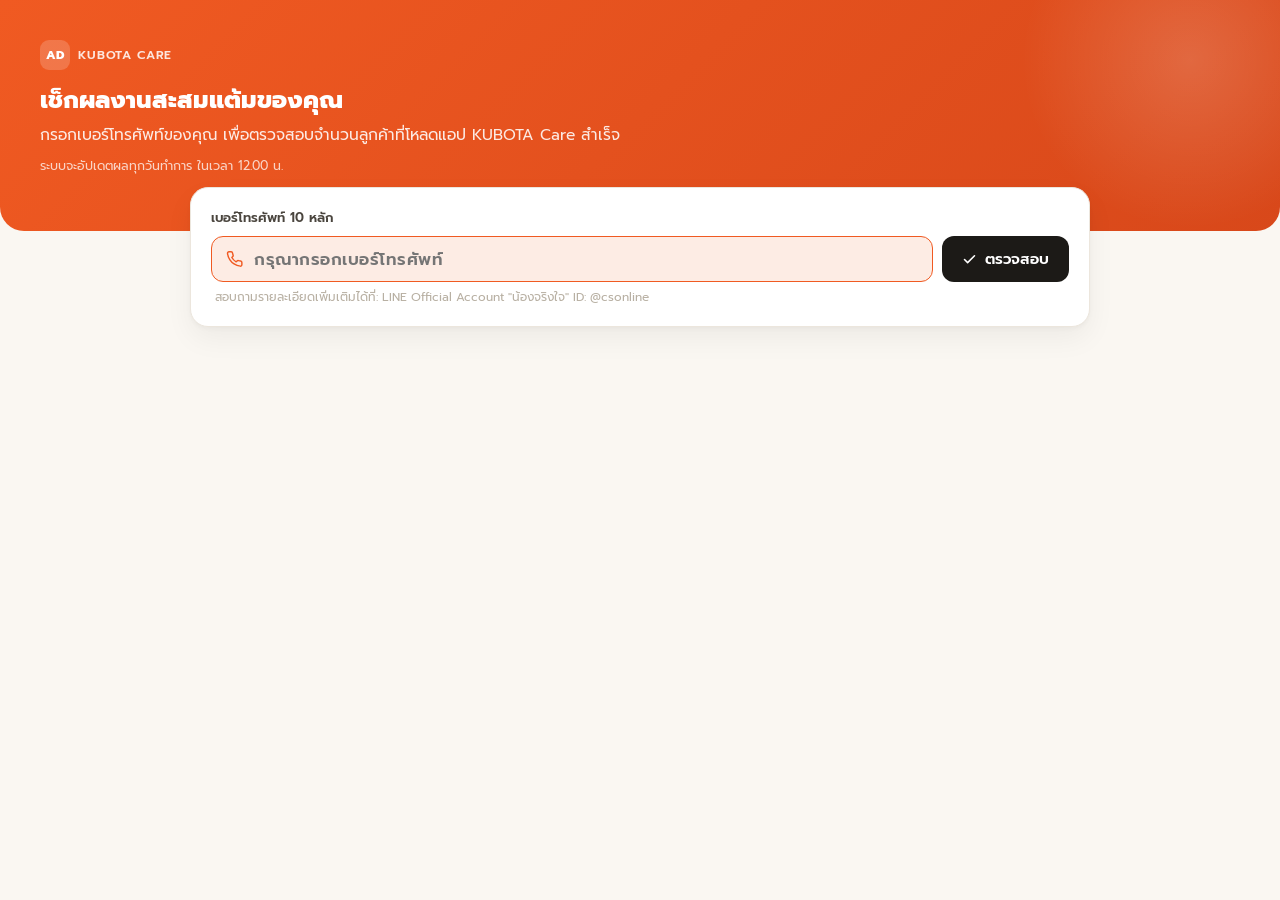
<file: check.html>
<!doctype html>
<html lang="th">
<head>
<meta charset="utf-8">
<meta name="viewport" content="width=device-width, initial-scale=1">
<title>AD Mission – เช็กผลงานพนักงาน</title>
<link rel="stylesheet" href="style.css">
<style>
  .hero.check { border-radius: 0 0 24px 24px; margin-bottom: -44px; padding-bottom: 56px; }
  .id-card { padding: 20px; margin-bottom: 18px; }
  .id-label { font-size: 13px; font-weight: 600; margin-bottom: 9px; color: #4A453E; }
  .id-form { display: flex; gap: 9px; flex-wrap: wrap; }
  .id-input {
    flex: 1; min-width: 200px; height: 46px; border-radius: 12px; border: 1.5px solid var(--orange);
    background: var(--orange-tint); display: flex; align-items: center; gap: 9px; padding: 0 14px;
  }
  .id-input input {
    border: none; background: transparent; outline: none; width: 100%;
    font-family: inherit; font-size: 16.5px; font-weight: 600; letter-spacing: .03em; color: var(--ink);
  }
  .btn-dark {
    height: 46px; padding: 0 20px; border-radius: 12px; background: var(--ink); color: #fff;
    font-size: 15px; font-weight: 600; border: none; display: flex; align-items: center; gap: 8px;
    cursor: pointer; white-space: nowrap; font-family: inherit;
  }
  .btn-dark:hover { background: #33302B; }
  .giftcard { border-radius: 12px; overflow: hidden; box-shadow: 0 8px 18px rgba(240,90,34,.28); flex-shrink: 0; position: relative; aspect-ratio: 1.55; }
  .giftcard img { width: 100%; height: 100%; object-fit: cover; display: block; transform: scale(1.08); filter: saturate(1.45) contrast(1.08) brightness(1.03); }
  .giftcard .badge {
    position: absolute; right: -6px; bottom: -6px; min-width: 26px; height: 26px; padding: 0 6px;
    border-radius: 999px; background: var(--ink); color: #fff; font-weight: 800; font-size: 13px;
    display: flex; align-items: center; justify-content: center; box-shadow: 0 2px 4px rgba(0,0,0,.25);
  }
  .progress-grid { display: grid; grid-template-columns: repeat(3, 1fr); gap: 14px; margin-bottom: 20px; }
  .progress-grid .lbl { font-size: 12px; color: var(--muted); font-weight: 500; }
  .progress-grid .val { font-size: 21px; font-weight: 800; margin-top: 3px; }
  .pack-grid { display: grid; grid-template-columns: repeat(4, 1fr); gap: 8px; }
  .pack-slot { padding: 9px 8px; border-radius: 10px; background: var(--bg); font-size: 13px; font-weight: 500; text-align: center; overflow: hidden; text-overflow: ellipsis; white-space: nowrap; }
  .pack-slot.empty { border: 1.5px dashed var(--dash-border); background: transparent; color: var(--muted-2); }
  @media (max-width: 500px) { .pack-grid { grid-template-columns: repeat(2, 1fr); } }
  .redeem-row { padding: 18px 20px; display: flex; align-items: center; gap: 16px; flex-wrap: wrap; }
  .hint { font-size: 12px; color: var(--muted-2); padding: 0 4px; margin-top: 6px; }
  .check-content { max-width: 680px; margin: -40px auto 0; }
  .result-grid { display: flex; flex-direction: column; gap: 20px; }
  .rg-stats { order: 1; }
  .rg-customers { order: 2; }
  .rg-bracket { order: 3; }
  .rg-redeem { order: 4; }

  @media (min-width: 860px) {
    .page.page-narrow { max-width: 980px; }
    .check-content { max-width: 980px; }
    .id-card { padding: 20px; margin-bottom: 18px; }

    .result-grid {
      display: grid;
      grid-template-columns: 1.55fr 1fr;
      grid-template-areas: "stats bracket" "customers redeem";
      align-items: start;
    }
    .rg-stats { grid-area: stats; }
    .rg-bracket { grid-area: bracket; }
    .rg-customers { grid-area: customers; }
    .rg-redeem { grid-area: redeem; }
    .rg-stats .progress-grid { border-bottom: 1px solid var(--border); padding-bottom: 18px; }
    .rg-redeem .redeem-row { flex-direction: column; align-items: stretch; text-align: center; }
    .rg-redeem .redeem-row .rr-image { width: 100% !important; max-width: 220px; margin: 0 auto; }
    .rg-redeem .redeem-row .rr-text { min-width: 0 !important; }
    .rg-redeem .redeem-row .rr-actions { justify-content: center; }
  }
</style>
</head>
<body>

<div class="hero check">
  <div class="hero-inner">
    <div class="hero-badge">
      <span class="logo">AD</span>
      <span class="label">Kubota Care</span>
    </div>
    <div class="hero-title" style="font-size:24px;">เช็กผลงานสะสมแต้มของคุณ</div>
    <div class="hero-desc">กรอกเบอร์โทรศัพท์ของคุณ เพื่อตรวจสอบจำนวนลูกค้าที่โหลดแอป KUBOTA Care สำเร็จ</div>
    <div style="font-size:12.5px; color:rgba(255,255,255,.75); margin-top:8px;">ระบบจะอัปเดตผลทุกวันทำการ ในเวลา 12.00 น.</div>
  </div>
</div>

<div class="page page-narrow">
<div class="content check-content">

  <div class="card id-card">
    <div class="id-label">เบอร์โทรศัพท์ 10 หลัก</div>
    <div class="id-form">
      <div class="id-input">
        <svg width="18" height="18" viewBox="0 0 24 24" fill="none" stroke="#F05A22" stroke-width="2" stroke-linecap="round" stroke-linejoin="round"><path d="M22 16.92v3a2 2 0 0 1-2.18 2 19.79 19.79 0 0 1-8.63-3.07 19.5 19.5 0 0 1-6-6 19.79 19.79 0 0 1-3.07-8.67A2 2 0 0 1 4.11 2h3a2 2 0 0 1 2 1.72c.127.96.361 1.903.7 2.81a2 2 0 0 1-.45 2.11L8.09 9.91a16 16 0 0 0 6 6l1.27-1.27a2 2 0 0 1 2.11-.45c.907.339 1.85.573 2.81.7A2 2 0 0 1 22 16.92z"></path></svg>
        <input id="phoneInput" type="text" inputmode="numeric" autocomplete="off" placeholder="กรุณากรอกเบอร์โทรศัพท์">
      </div>
      <button class="btn-dark" id="checkBtn">
        <svg width="15" height="15" viewBox="0 0 24 24" fill="none" stroke="#FFFFFF" stroke-width="2.5" stroke-linecap="round" stroke-linejoin="round"><path d="M20 6L9 17l-5-5"></path></svg>
        ตรวจสอบ
      </button>
    </div>
    <div class="hint">สอบถามรายละเอียดเพิ่มเติมได้ที่: LINE Official Account "น้องจริงใจ" ID: @csonline</div>
  </div>

  <div id="resultArea"></div>

</div>
</div>

<script src="config.js"></script>
<script>
  const params = new URLSearchParams(location.search);
  const phoneInput = document.getElementById('phoneInput');
  const resultArea = document.getElementById('resultArea');
  if (params.get('phone')) phoneInput.value = params.get('phone');

  document.getElementById('checkBtn').addEventListener('click', runCheck);
  phoneInput.addEventListener('keydown', (e) => { if (e.key === 'Enter') runCheck(); });
  phoneInput.addEventListener('input', () => { phoneInput.value = phoneInput.value.replace(/\D/g, '').slice(0, 10); });
  if (params.get('phone')) runCheck();

  function pct(a, b) { return b > 0 ? Math.round((a / b) * 1000) / 10 : 0; }
  function firstName(fullName) { return fullName.replace(/^คุณ/, '').trim().split(' ')[0]; }
  // ไม่ส่งชื่อลูกค้ามาแล้ว (คอลัมน์ name ถูกเอาออกจากชีตตั้งใจ) — โชว์วันที่ลงทะเบียนแทน เช่น "21 ต.ค."
  const TH_MONTHS_SHORT = ['ม.ค.','ก.พ.','มี.ค.','เม.ย.','พ.ค.','มิ.ย.','ก.ค.','ส.ค.','ก.ย.','ต.ค.','พ.ย.','ธ.ค.'];
  function slotLabel(r) {
    if (r.customerName) return firstName(r.customerName);
    const p = String(r.submittedAt || '').slice(0, 10).split('-');
    return p.length === 3 && TH_MONTHS_SHORT[Number(p[1]) - 1] ? `${Number(p[2])} ${TH_MONTHS_SHORT[Number(p[1]) - 1]}` : 'ลูกค้า';
  }

  async function runCheck() {
    const phone = phoneInput.value.replace(/\D/g, '');
    if (phone.length < 9 || phone.length > 10) {
      resultArea.innerHTML = `<div class="card error-card">กรุณากรอกเบอร์โทรศัพท์ให้ครบ 10 หลัก</div>`;
      return;
    }
    resultArea.innerHTML = `<div class="loading-state"><div class="loading-spinner"></div>กำลังตรวจสอบ...</div>`;
    let summary;
    try {
      summary = await fetchApi({ mode: 'personal', phone });
    } catch (err) {
      resultArea.innerHTML = `<div class="card error-card">โหลดข้อมูลจากระบบไม่สำเร็จ (${err.message}) — ลองใหม่อีกครั้ง หรือแจ้ง Dev ถ้ายังไม่หาย</div>`;
      return;
    }
    if (summary.error === 'NOT_FOUND') {
      resultArea.innerHTML = `<div class="card error-card">ไม่พบเบอร์โทรศัพท์นี้ในระบบ — กรุณาตรวจสอบเบอร์โทรอีกครั้ง หรือ สมัครสมาชิกเข้าร่วมกิจกรรม คลิกลิงก์ <a href="https://forms.gle/uAgnZFMEnCHB9HKK7" target="_blank" rel="noopener" style="color:#1a56db; text-decoration:underline;">https://forms.gle/uAgnZFMEnCHB9HKK7</a></div>`;
      return;
    }
    if (summary.error) {
      resultArea.innerHTML = `<div class="card error-card">เกิดข้อผิดพลาด (${summary.error}) — ลองใหม่อีกครั้ง</div>`;
      return;
    }
    render(summary);
  }

  function render(summary) {
    const referrals = summary.referrals;
    const count = summary.referralCount;
    const cardsEarned = summary.cardsEarned;
    const bahtEarned = summary.bahtEarned;
    const campaign = summary.campaign;
    const inCurrentPack = count % campaign.pointsPerCard;
    const remainingToNextCard = count >= campaign.maxReferralsPerPerson ? 0 : (campaign.pointsPerCard - inCurrentPack) % campaign.pointsPerCard || campaign.pointsPerCard;

    const bracket = summary.bracket ? { ...summary.bracket, range: BRACKET_RANGE_LABELS[summary.bracket.size] || '' } : null;

    // packs of 4
    const packs = [];
    for (let i = 0; i < referrals.length; i += campaign.pointsPerCard) {
      packs.push(referrals.slice(i, i + campaign.pointsPerCard));
    }
    const maxPacks = Math.ceil(campaign.maxReferralsPerPerson / campaign.pointsPerCard);
    // โชว์อย่างน้อย 2 ชุดเสมอ พอเริ่มคนแรกของชุดถัดไป (ชุดที่ 2 เป็นต้นไป) ก็โชว์ชุดถัดจากนั้นเป็น preview ล่วงหน้า 1 ชุด ไปเรื่อยๆ จนครบ maxPacks
    const targetPacks = Math.min(Math.max(2, packs.length + 1), maxPacks);
    while (packs.length < targetPacks) packs.push([]);

    const packsHtml = packs.map((pack, idx) => {
      const complete = pack.length === campaign.pointsPerCard;
      const slots = [];
      for (let i = 0; i < campaign.pointsPerCard; i++) {
        if (pack[i]) slots.push(`<div class="pack-slot">${slotLabel(pack[i])}</div>`);
        else slots.push(`<div class="pack-slot empty">รอคนที่ ${i + 1}</div>`);
      }
      return `
        <div class="card ${complete ? '' : 'dashed'}" style="padding:16px 18px;">
          <div style="display:flex; align-items:center; justify-content:space-between; margin-bottom:10px;">
            <span style="font-size:14.5px; font-weight:700;">ชุดที่ ${idx + 1}</span>
            ${complete
              ? '<span class="pill pill-teal"><svg width="11" height="11" viewBox="0 0 24 24" fill="none" stroke="#00767A" stroke-width="2.5"><circle cx="12" cy="12" r="9"></circle><path d="M9 12l2 2 4-4"></path></svg>ได้บัตรแล้ว</span>'
              : `<span class="pill pill-muted">กำลังสะสม ${pack.length}/4</span>`}
          </div>
          <div class="pack-grid">${slots.join('')}</div>
        </div>`;
    }).join('');

    resultArea.innerHTML = `
      <div class="result-grid">
        <div class="card rg-stats" style="padding:22px;">
          <div class="progress-grid">
            <div><div class="lbl">ลูกค้าที่แนะนำสำเร็จ</div><div class="val num">${count} <span style="font-size:12px; font-weight:500; color:var(--muted);">คน</span></div></div>
            <div><div class="lbl">บัตรที่ได้รับ</div><div class="val num" style="color:var(--orange);">${cardsEarned} <span style="font-size:12px; font-weight:500; color:var(--muted);">ใบ</span></div></div>
            <div><div class="lbl">จำนวนบัตรสูงสุดที่จะได้รับ</div><div class="val num">${cardsEarned}<span style="font-size:13px; color:var(--muted-2);">/${campaign.maxCardsPerPerson}</span> <span style="font-size:12px; font-weight:500; color:var(--muted);">ใบ</span></div></div>
          </div>
          ${count >= campaign.maxReferralsPerPerson ? `
            <div style="font-size:13px; font-weight:600; color:var(--teal-text);">ถึงเพดานสูงสุดแล้ว 🎉 ไม่สามารถสะสมเพิ่มได้ในกิจกรรมนี้</div>
          ` : `
            <div style="font-size:13px; font-weight:600; margin-bottom:8px; display:flex; justify-content:space-between;">
              <span>อีกนิดเดียวก็ได้บัตรใบถัดไป</span>
              <span class="num" style="color:var(--muted); font-weight:500;">${inCurrentPack} / 4 คน</span>
            </div>
            <div style="display:flex; gap:7px;">
              ${[0,1,2,3].map(i => `<div style="flex:1; height:8px; border-radius:4px; background:${i < inCurrentPack ? 'linear-gradient(90deg,var(--orange),var(--orange-light))' : 'var(--track)'};"></div>`).join('')}
            </div>
            <div style="font-size:12px; color:var(--muted); margin-top:8px;">แนะนำอีก ${remainingToNextCard} คน ครบ 1 บัตร Lotus's (${campaign.cardValueBaht} ฿) และสะสมบัตร Lotus's ได้สูงสุด ${campaign.capBaht.toLocaleString()} บาทต่อคน</div>
          `}
        </div>

        <div class="rg-customers">
          ${summary.excludedCount > 0 ? `<div class="card warn" style="padding:14px 18px; margin-bottom:12px; font-size:13.5px; line-height:1.6;">มี ${summary.excludedCount} รายการที่ไม่ถูกนับเป็นยอดแนะนำ เนื่องจากตรวจพบว่ามีการลงทะเบียนซ้ำซ้อนหรือใช้เครื่องร่วมกับบัญชีอื่น หากต้องการสอบถามรายละเอียด กรุณาติดต่อผู้ดูแลโครงการ</div>` : ''}
          <div class="section-title" style="margin-top:0;">ลูกค้าที่คุณแนะนำสำเร็จ</div>
          ${count === 0 ? `<div class="card dashed" style="padding:18px 20px; font-size:14.5px; color:var(--muted);">ยังไม่มีลูกค้าที่แนะนำสำเร็จในระบบ</div>` : `<div class="stack">${packsHtml}</div>`}
        </div>

        <div class="rg-redeem">
          <div class="section-title" style="margin-top:0;">แลกของรางวัล</div>
          <div class="stack">
            <div class="card redeem-row">
              <div class="giftcard rr-image" style="width:72px;">
                <img src="lotus-giftcard.png" alt="บัตรกำนัล Lotus's 100 บาท">
              </div>
              <div class="rr-text" style="flex:1; min-width:160px;">
                <div style="font-size:15px; font-weight:700;">บัตรกำนัล Lotus's 100.-</div>
                <div style="font-size:13px; color:var(--muted); margin-top:2px;">ทุก 4 คนที่แนะนำสำเร็จ = 1 บัตร</div>
              </div>
              <div class="rr-actions" style="display:flex; justify-content:center; width:100%;">
                <span class="pill pill-teal" style="font-size:13px; padding:7px 15px;">กดแลกบัตร เมื่อจบโครงการ</span>
              </div>
            </div>
            <div class="hint">ปุ่มกรอกข้อมูลรับบัตรจะเปิดให้กดเร็วๆ นี้</div>
          </div>
        </div>

        <div class="rg-bracket">
          ${bracket ? `
          <div class="card warn" style="padding:20px; display:flex; align-items:center; gap:18px; flex-wrap:wrap;">
            <div style="width:44px; height:44px; border-radius:13px; background:var(--amber-icon-bg); display:flex; align-items:center; justify-content:center; flex-shrink:0;">
              <svg width="22" height="22" viewBox="0 0 24 24" fill="none" stroke="#8A6A16" stroke-width="1.8" stroke-linecap="round" stroke-linejoin="round"><path d="M3 21h18M5 21V7l7-4 7 4v14M9 21v-6h6v6"></path></svg>
            </div>
            <div style="flex:1; min-width:200px;">
              <div style="font-size:14.5px; font-weight:700;">บัตรคงเหลือ</div>
              <div class="progress-track" style="max-width:320px; margin-top:7px;"><div class="progress-fill-amber" style="width:${Math.min(pct(bracket.cardsUsed, bracket.cardQuota),100)}%;"></div></div>
            </div>
            <div style="text-align:center; flex-shrink:0; display:flex; align-items:baseline; gap:5px;">
              <div class="num" style="font-size:25.5px; font-weight:800; color:var(--amber-text);">${bracket.cardsRemaining}</div>
              <div style="font-size:11px; color:var(--muted);">/ ${bracket.cardQuota} ใบ</div>
            </div>
          </div>` : ''}
        </div>
      </div>
    `;
  }
</script>
</body>
</html>
</file>
<file: style.css>
@import url('https://fonts.googleapis.com/css2?family=Prompt:wght@400;500;600;700;800&display=swap');

:root {
  --orange: #F05A22;
  --orange-light: #FF8A5C;
  --orange-dark: #D8481A;
  --orange-tint: #FDECE4;
  --teal: #00A9AC;
  --teal-light: #3FC7C9;
  --teal-tint: #DFF4F4;
  --teal-text: #00767A;
  --lime: #A6CE39;
  --lime-light: #C3E066;
  --lime-tint: #F0F7DC;
  --lime-text: #5E7A1D;
  --amber-tint: #FFFBF0;
  --amber-border: #F2D48B;
  --amber-icon-bg: #FEF3D6;
  --amber-text: #8A6A16;
  --danger-tint: #FBEAE7;
  --danger-text: #B4483A;
  --bg: #FAF7F2;
  --ink: #1C1A17;
  --muted: #8A8378;
  --muted-2: #B8B0A3;
  --border: #ECE6DD;
  --dash-border: #E0D3C0;
  --track: #F3EEE6;
}

* { box-sizing: border-box; }
html, body { margin: 0; }
body {
  font-family: 'Prompt', system-ui, -apple-system, 'Segoe UI', sans-serif;
  -webkit-font-smoothing: antialiased;
  background: var(--bg);
  color: var(--ink);
}
a { color: var(--orange); text-decoration: none; }
a:hover { color: var(--orange-dark); }
.num { font-variant-numeric: tabular-nums; }

.card {
  background: #FFFFFF;
  border: 1px solid var(--border);
  border-radius: 18px;
  box-shadow: 0 2px 4px rgba(28,26,23,.03), 0 12px 28px rgba(28,26,23,.05);
}
.card.dashed { border-style: dashed; border-color: var(--dash-border); box-shadow: none; }
.card.warn { background: var(--amber-tint); border-color: var(--amber-border); }
.error-card { padding: 18px 20px; margin-bottom: 18px; background: var(--danger-tint); border-color: #E7B9AF; color: var(--danger-text); font-size: 14.5px; line-height: 1.6; }
.loading-state { padding: 40px 20px; text-align: center; color: var(--muted); font-size: 14.5px; }
.loading-spinner {
  width: 30px; height: 30px; margin: 0 auto 14px;
  border: 3px solid var(--orange-tint); border-top-color: var(--orange);
  border-radius: 50%; animation: loading-spin .7s linear infinite;
}
@keyframes loading-spin { to { transform: rotate(360deg); } }

.icon-badge {
  width: 42px; height: 42px; border-radius: 12px;
  display: flex; align-items: center; justify-content: center; flex-shrink: 0;
}

.pill {
  display: inline-flex; align-items: center; gap: 5px;
  padding: 4px 12px; border-radius: 20px;
  font-size: 12px; font-weight: 600; white-space: nowrap;
}
.pill-teal { background: var(--teal-tint); color: var(--teal-text); }
.pill-lime { background: var(--lime-tint); color: var(--lime-text); }
.pill-danger { background: var(--danger-tint); color: var(--danger-text); }
.pill-muted { background: var(--track); color: var(--muted); }

.progress-track { height: 8px; border-radius: 4px; background: var(--track); overflow: hidden; }
.progress-fill-orange { height: 100%; background: linear-gradient(90deg, var(--orange), var(--orange-light)); border-radius: 4px; }
.progress-fill-teal { height: 100%; background: linear-gradient(90deg, var(--teal), var(--teal-light)); border-radius: 4px; }
.progress-fill-lime { height: 100%; background: linear-gradient(90deg, var(--lime), var(--lime-light)); border-radius: 4px; }
.progress-fill-amber { height: 100%; background: linear-gradient(90deg, #E8B93A, var(--amber-border)); border-radius: 4px; }

.page { max-width: 1280px; margin: 0 auto; padding-bottom: 64px; }
.page-narrow { max-width: 680px; }

.hero {
  position: relative; overflow: hidden;
  background: linear-gradient(135deg, var(--orange) 0%, var(--orange-dark) 100%);
  padding: 32px 20px 64px;
  color: #fff;
}
.hero::before {
  content: ""; position: absolute; right: -80px; top: -110px;
  width: 340px; height: 340px; border-radius: 50%;
  background: radial-gradient(circle, rgba(255,255,255,.16), rgba(255,255,255,0) 70%);
}
.hero-inner { position: relative; }
.hero-badge {
  display: inline-flex; align-items: center; gap: 8px;
  margin-bottom: 14px;
}
.hero-badge .logo {
  width: 30px; height: 30px; border-radius: 9px;
  background: rgba(255,255,255,.18);
  display: flex; align-items: center; justify-content: center;
  color: #fff; font-weight: 800; font-size: 12px;
}
.hero-badge span.label {
  color: rgba(255,255,255,.85); font-size: 12px; font-weight: 600;
  letter-spacing: .07em; text-transform: uppercase;
}
.hero-title { font-size: 23px; font-weight: 800; line-height: 1.35; }
.hero-desc { color: rgba(255,255,255,.88); font-size: 14px; margin-top: 7px; line-height: 1.6; max-width: 640px; }
.hero-sync {
  display: inline-flex; align-items: center; gap: 6px;
  background: rgba(255,255,255,.14); border-radius: 20px; padding: 7px 13px;
  color: #fff; font-size: 12.5px; font-weight: 500; margin-top: 14px; white-space: nowrap;
}

.content { padding: 0 16px; margin-top: -36px; position: relative; }

.grid-2 { display: grid; grid-template-columns: 1fr 1fr; gap: 12px; }
.grid-3 { display: grid; grid-template-columns: 1fr 1fr 1fr; gap: 12px; }
.stack { display: flex; flex-direction: column; gap: 12px; }

.section-title { font-size: 16.5px; font-weight: 700; margin: 22px 0 12px; }
.section-sub { font-size: 13px; color: var(--muted); margin-top: -8px; margin-bottom: 12px; }

.notice-banner {
  background: #FFFBF0; border: 1px solid var(--amber-border); color: var(--amber-text);
  border-radius: 12px; padding: 10px 14px; font-size: 13px; margin-bottom: 16px; line-height: 1.6;
}

/* Desktop layout kicks in above 860px */
@media (min-width: 860px) {
  .content { padding: 0 40px; margin-top: -40px; }
  .grid-2.desktop-4 { grid-template-columns: repeat(4, minmax(0,1fr)); gap: 18px; }
  .grid-2.desktop-split { grid-template-columns: 1.55fr 1fr; gap: 20px; }
  .hero { padding: 40px 40px 64px; }
  .hero-title { font-size: 31px; }
  .hero-desc { font-size: 15.5px; }
  .hero-top { display: flex; align-items: flex-start; justify-content: space-between; gap: 24px; }
  .hero-sync { margin-top: 0; }
}
</file>
